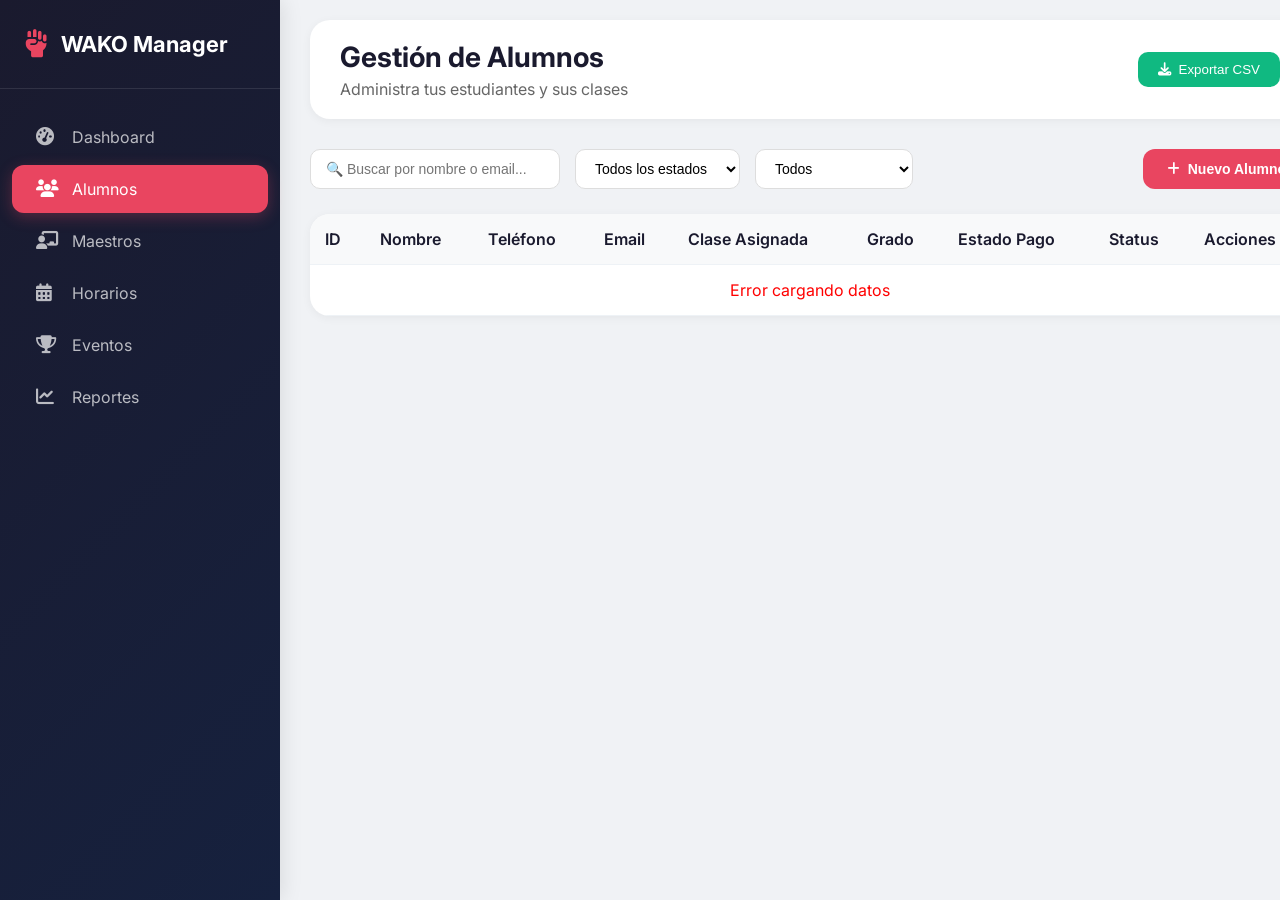
<file: frontend/alumno-detalle.html>
<!DOCTYPE html>
<html lang="es">
<head>
    <meta charset="UTF-8">
    <meta name="viewport" content="width=device-width, initial-scale=1.0">
    <title>Detalle del Alumno - WAKO Manager</title>
    <link rel="stylesheet" href="css/style.css">
    <link href="https://fonts.googleapis.com/css2?family=Inter:wght@300;400;500;600;700;800&display=swap" rel="stylesheet">
    <link rel="stylesheet" href="https://cdnjs.cloudflare.com/ajax/libs/font-awesome/6.4.0/css/all.min.css">
    <style>
        .detalle-container {
            max-width: 1400px;
            margin: 0 auto;
        }
        
        .btn-volver {
            background: #f0f2f5;
            border: none;
            padding: 10px 20px;
            border-radius: 10px;
            cursor: pointer;
            margin-bottom: 20px;
            display: inline-flex;
            align-items: center;
            gap: 8px;
        }
        
        .btn-volver:hover {
            background: #e0e4e8;
        }
        
        .perfil-header {
            background: white;
            border-radius: 20px;
            padding: 30px;
            margin-bottom: 25px;
            display: flex;
            justify-content: space-between;
            align-items: start;
            flex-wrap: wrap;
            gap: 20px;
        }
        
        .perfil-info {
            display: flex;
            gap: 25px;
            align-items: center;
        }
        
        .avatar {
            width: 100px;
            height: 100px;
            background: linear-gradient(135deg, #e94560, #c73e56);
            border-radius: 50%;
            display: flex;
            align-items: center;
            justify-content: center;
            color: white;
            font-size: 40px;
        }
        
        .info-basica h2 {
            font-size: 28px;
            margin-bottom: 5px;
        }
        
        .info-basica p {
            color: #666;
            margin-bottom: 10px;
        }
        
        .badge {
            padding: 4px 12px;
            border-radius: 20px;
            font-size: 12px;
            font-weight: 600;
            display: inline-block;
        }
        
        .badge.activo {
            background: #d1fae5;
            color: #065f46;
        }
        
        .badge.inactivo {
            background: #fee2e2;
            color: #991b1b;
        }
        
        .badge.pagado {
            background: #d1fae5;
            color: #065f46;
        }
        
        .badge.vencido {
            background: #fee2e2;
            color: #991b1b;
        }
        
        .stats-mini {
            display: flex;
            gap: 30px;
        }
        
        .stat-mini {
            text-align: center;
        }
        
        .stat-mini .numero {
            font-size: 28px;
            font-weight: 700;
            color: #e94560;
        }
        
        .stat-mini .label {
            font-size: 12px;
            color: #666;
        }
        
        .acciones-header {
            display: flex;
            gap: 10px;
        }
        
        .btn-primary, .btn-secondary, .btn-danger {
            padding: 10px 20px;
            border: none;
            border-radius: 10px;
            cursor: pointer;
            font-weight: 500;
            display: inline-flex;
            align-items: center;
            gap: 8px;
            transition: all 0.3s;
        }
        
        .btn-primary {
            background: #e94560;
            color: white;
        }
        
        .btn-primary:hover {
            background: #c73e56;
            transform: translateY(-2px);
        }
        
        .btn-secondary {
            background: #f0f2f5;
            color: #1a1a2e;
        }
        
        .btn-secondary:hover {
            background: #e0e4e8;
        }
        
        .btn-danger {
            background: #fee2e2;
            color: #991b1b;
        }
        
        .btn-danger:hover {
            background: #fecaca;
        }
        
        .tabs {
            display: flex;
            gap: 5px;
            background: white;
            border-radius: 12px;
            padding: 5px;
            margin-bottom: 25px;
        }
        
        .tab {
            flex: 1;
            padding: 12px;
            border: none;
            background: none;
            cursor: pointer;
            border-radius: 10px;
            font-weight: 500;
            transition: all 0.3s;
        }
        
        .tab.active {
            background: #e94560;
            color: white;
        }
        
        .tab-content {
            display: none;
        }
        
        .tab-content.active {
            display: block;
        }
        
        .info-grid {
            display: grid;
            grid-template-columns: repeat(auto-fit, minmax(350px, 1fr));
            gap: 25px;
            margin-bottom: 25px;
        }
        
        .card {
            background: white;
            border-radius: 20px;
            overflow: hidden;
        }
        
        .card-header {
            padding: 20px 25px;
            background: white;
            border-bottom: 1px solid #eef2f6;
            display: flex;
            justify-content: space-between;
            align-items: center;
        }
        
        .card-header h3 {
            font-size: 18px;
            font-weight: 600;
            display: flex;
            align-items: center;
            gap: 10px;
        }
        
        .card-header h3 i {
            color: #e94560;
        }
        
        .card-body {
            padding: 20px 25px;
        }
        
        .info-row {
            display: flex;
            justify-content: space-between;
            padding: 12px 0;
            border-bottom: 1px solid #eef2f6;
        }
        
        .info-row:last-child {
            border-bottom: none;
        }
        
        .info-label {
            color: #666;
            font-weight: 500;
        }
        
        .info-value {
            font-weight: 500;
        }
        
        .progreso {
            margin-top: 15px;
        }
        
        .progreso-bar {
            background: #eef2f6;
            border-radius: 10px;
            height: 8px;
            overflow: hidden;
            margin: 10px 0;
        }
        
        .progreso-fill {
            background: #e94560;
            height: 100%;
            border-radius: 10px;
            transition: width 0.3s;
        }
        
        .lista-item {
            display: flex;
            justify-content: space-between;
            align-items: center;
            padding: 12px 0;
            border-bottom: 1px solid #eef2f6;
        }
        
        .lista-item:last-child {
            border-bottom: none;
        }
        
        .medalla-icono {
            font-size: 24px;
        }
        
        .modal {
            display: none;
            position: fixed;
            top: 0;
            left: 0;
            width: 100%;
            height: 100%;
            background: rgba(0,0,0,0.5);
            z-index: 1000;
            justify-content: center;
            align-items: center;
        }
        
        .modal-content {
            background: white;
            border-radius: 20px;
            width: 90%;
            max-width: 500px;
            max-height: 85vh;
            overflow-y: auto;
        }
        
        .modal-header {
            padding: 20px 25px;
            border-bottom: 1px solid #eef2f6;
            display: flex;
            justify-content: space-between;
            align-items: center;
        }
        
        .modal-body {
            padding: 25px;
        }
        
        .form-group {
            margin-bottom: 20px;
        }
        
        .form-group label {
            display: block;
            margin-bottom: 8px;
            font-weight: 500;
        }
        
        .form-group input, .form-group select, .form-group textarea {
            width: 100%;
            padding: 10px 15px;
            border: 1px solid #ddd;
            border-radius: 10px;
        }
        
        .close-modal {
            background: none;
            border: none;
            font-size: 24px;
            cursor: pointer;
        }
        
        @media (max-width: 768px) {
            .perfil-header {
                flex-direction: column;
            }
            
            .stats-mini {
                justify-content: space-around;
                width: 100%;
            }
            
            .info-grid {
                grid-template-columns: 1fr;
            }
        }
    </style>
</head>
<body>
    <div class="app-container">
        <aside class="sidebar">
            <div class="logo">
                <i class="fas fa-fist-raised"></i>
                <span>WAKO Manager</span>
            </div>
            <nav class="nav-menu">
                <a href="index.html" class="nav-item">
                    <i class="fas fa-tachometer-alt"></i>
                    <span>Dashboard</span>
                </a>
                <a href="alumnos.html" class="nav-item active">
                    <i class="fas fa-users"></i>
                    <span>Alumnos</span>
                </a>
                <a href="maestros.html" class="nav-item">
                    <i class="fas fa-chalkboard-user"></i>
                    <span>Maestros</span>
                </a>
                <a href="horarios.html" class="nav-item">
                    <i class="fas fa-calendar-alt"></i>
                    <span>Horarios</span>
                </a>
                <a href="eventos.html" class="nav-item">
                    <i class="fas fa-trophy"></i>
                    <span>Eventos</span>
                </a>
                <a href="reportes.html" class="nav-item">
                    <i class="fas fa-chart-line"></i>
                    <span>Reportes</span>
                </a>
            </nav>
        </aside>

        <main class="main-content">
            <div class="detalle-container">
                <button class="btn-volver" onclick="window.location.href='alumnos.html'">
                    <i class="fas fa-arrow-left"></i> Volver
                </button>

                <div id="loading" style="text-align: center; padding: 60px;">Cargando información del alumno...</div>
                
                <div id="contenido" style="display: none;">
                    <!-- Perfil Header -->
                    <div class="perfil-header">
                        <div class="perfil-info">
                            <div class="avatar">
                                <i class="fas fa-user"></i>
                            </div>
                            <div class="info-basica">
                                <h2 id="alumnoNombre"></h2>
                                <p id="alumnoCategoria"></p>
                                <div>
                                    <span class="badge" id="estatusBadge"></span>
                                    <span class="badge" id="pagoBadge" style="margin-left: 8px;"></span>
                                </div>
                            </div>
                        </div>
                        <div class="stats-mini">
                            <div class="stat-mini">
                                <div class="numero" id="edad">-</div>
                                <div class="label">Edad</div>
                            </div>
                            <div class="stat-mini">
                                <div class="numero" id="imc">-</div>
                                <div class="label">IMC</div>
                            </div>
                            <div class="stat-mini">
                                <div class="numero" id="asistencias">-</div>
                                <div class="label">Asistencias</div>
                            </div>
                            <div class="stat-mini">
                                <div class="numero" id="logros">-</div>
                                <div class="label">Logros</div>
                            </div>
                        </div>
                        <div class="acciones-header">
                            <button class="btn-secondary" onclick="editarAlumno()">
                                <i class="fas fa-edit"></i> Editar
                            </button>
                            <button class="btn-primary" onclick="marcarAsistencia()">
                                <i class="fas fa-check"></i> Asistencia
                            </button>
                            <button class="btn-primary" onclick="registrarPago()">
                                <i class="fas fa-dollar-sign"></i> Pagar
                            </button>
                        </div>
                    </div>

                    <!-- Tabs -->
                    <div class="tabs">
                        <button class="tab active" onclick="showTab('info')">Información Personal</button>
                        <button class="tab" onclick="showTab('expediente')">Expediente</button>
                        <button class="tab" onclick="showTab('deportivo')">Progreso Deportivo</button>
                        <button class="tab" onclick="showTab('logros')">Logros y Medallas</button>
                        <button class="tab" onclick="showTab('pagos')">Historial de Pagos</button>
                    </div>

                    <!-- Tab Información Personal -->
                    <div id="tab-info" class="tab-content active">
                        <div class="info-grid">
                            <div class="card">
                                <div class="card-header">
                                    <h3><i class="fas fa-user"></i> Datos Personales</h3>
                                    <button class="btn-secondary" onclick="editarSeccion('personal')" style="padding: 5px 10px;">
                                        <i class="fas fa-edit"></i> Editar
                                    </button>
                                </div>
                                <div class="card-body" id="datosPersonales"></div>
                            </div>
                            <div class="card">
                                <div class="card-header">
                                    <h3><i class="fas fa-map-marker-alt"></i> Domicilio</h3>
                                    <button class="btn-secondary" onclick="editarSeccion('domicilio')" style="padding: 5px 10px;">
                                        <i class="fas fa-edit"></i> Editar
                                    </button>
                                </div>
                                <div class="card-body" id="domicilio"></div>
                            </div>
                            <div class="card">
                                <div class="card-header">
                                    <h3><i class="fas fa-phone"></i> Contacto</h3>
                                    <button class="btn-secondary" onclick="editarSeccion('contacto')" style="padding: 5px 10px;">
                                        <i class="fas fa-edit"></i> Editar
                                    </button>
                                </div>
                                <div class="card-body" id="contacto"></div>
                            </div>
                            <div class="card">
                                <div class="card-header">
                                    <h3><i class="fas fa-chart-line"></i> Datos Físicos</h3>
                                    <button class="btn-secondary" onclick="registrarPeso()" style="padding: 5px 10px;">
                                        <i class="fas fa-plus"></i> Registrar Peso
                                    </button>
                                </div>
                                <div class="card-body" id="datosFisicos"></div>
                            </div>
                        </div>
                    </div>

                    <!-- Tab Expediente -->
                    <div id="tab-expediente" class="tab-content">
                        <div class="info-grid">
                            <div class="card">
                                <div class="card-header">
                                    <h3><i class="fas fa-heartbeat"></i> Datos Médicos</h3>
                                    <button class="btn-secondary" onclick="editarExpediente()" style="padding: 5px 10px;">
                                        <i class="fas fa-edit"></i> Editar
                                    </button>
                                </div>
                                <div class="card-body" id="datosMedicos"></div>
                            </div>
                            <div class="card">
                                <div class="card-header">
                                    <h3><i class="fas fa-ambulance"></i> Contacto de Emergencia</h3>
                                </div>
                                <div class="card-body" id="contactoEmergencia"></div>
                            </div>
                            <div class="card">
                                <div class="card-header">
                                    <h3><i class="fas fa-file-signature"></i> Documentos Legales</h3>
                                </div>
                                <div class="card-body" id="documentosLegales"></div>
                            </div>
                            <div class="card">
                                <div class="card-header">
                                    <h3><i class="fas fa-stethoscope"></i> Certificado Médico</h3>
                                </div>
                                <div class="card-body" id="certificadoMedico"></div>
                            </div>
                        </div>
                    </div>

                    <!-- Tab Progreso Deportivo -->
                    <div id="tab-deportivo" class="tab-content">
                        <div class="info-grid">
                            <div class="card">
                                <div class="card-header">
                                    <h3><i class="fas fa-chart-line"></i> Historial de Peso</h3>
                                    <button class="btn-secondary" onclick="registrarPeso()" style="padding: 5px 10px;">
                                        <i class="fas fa-plus"></i> Registrar
                                    </button>
                                </div>
                                <div class="card-body" id="historialPeso"></div>
                            </div>
                            <div class="card">
                                <div class="card-header">
                                    <h3><i class="fas fa-graduation-cap"></i> Historial de Grados</h3>
                                    <button class="btn-secondary" onclick="registrarAscenso()" style="padding: 5px 10px;">
                                        <i class="fas fa-plus"></i> Registrar Ascenso
                                    </button>
                                </div>
                                <div class="card-body" id="historialGrados"></div>
                            </div>
                            <div class="card">
                                <div class="card-header">
                                    <h3><i class="fas fa-fist-raised"></i> Técnicas Dominadas</h3>
                                    <button class="btn-secondary" onclick="agregarTecnica()" style="padding: 5px 10px;">
                                        <i class="fas fa-plus"></i> Agregar
                                    </button>
                                </div>
                                <div class="card-body" id="tecnicas"></div>
                            </div>
                        </div>
                    </div>

                    <!-- Tab Logros -->
                    <div id="tab-logros" class="tab-content">
                        <div class="card">
                            <div class="card-header">
                                <h3><i class="fas fa-medal"></i> Medallas y Reconocimientos</h3>
                                <button class="btn-primary" onclick="agregarLogro()">
                                    <i class="fas fa-plus"></i> Agregar Logro
                                </button>
                            </div>
                            <div class="card-body" id="logrosList"></div>
                        </div>
                    </div>

                    <!-- Tab Pagos -->
                    <div id="tab-pagos" class="tab-content">
                        <div class="card">
                            <div class="card-header">
                                <h3><i class="fas fa-history"></i> Historial de Pagos</h3>
                            </div>
                            <div class="card-body" id="historialPagos"></div>
                        </div>
                    </div>
                </div>
            </div>
        </main>
    </div>

    <!-- Modal Editar Alumno -->
    <div id="modalEditarAlumno" class="modal">
        <div class="modal-content">
            <div class="modal-header">
                <h3>Editar Alumno</h3>
                <button class="close-modal" onclick="cerrarModal()">&times;</button>
            </div>
            <div class="modal-body">
                <form id="formEditarAlumno">
                    <div class="form-row">
                        <div class="form-group">
                            <label>Nombre</label>
                            <input type="text" id="edit_nombre">
                        </div>
                        <div class="form-group">
                            <label>Apellidos</label>
                            <input type="text" id="edit_apellidos">
                        </div>
                    </div>
                    <div class="form-group">
                        <label>Teléfono Celular</label>
                        <input type="tel" id="edit_telefono">
                    </div>
                    <div class="form-group">
                        <label>Calle</label>
                        <input type="text" id="edit_calle">
                    </div>
                    <div class="form-group">
                        <label>Ciudad</label>
                        <input type="text" id="edit_ciudad">
                    </div>
                    <div class="form-group">
                        <label>Altura (m)</label>
                        <input type="number" id="edit_altura" step="0.01">
                    </div>
                    <div class="form-group">
                        <label>Peso Actual (kg)</label>
                        <input type="number" id="edit_peso" step="0.1">
                    </div>
                    <div style="display: flex; gap: 10px; justify-content: flex-end; margin-top: 20px;">
                        <button type="button" class="btn-secondary" onclick="cerrarModal()">Cancelar</button>
                        <button type="submit" class="btn-primary">Guardar Cambios</button>
                    </div>
                </form>
            </div>
        </div>
    </div>

    <!-- Modal Registrar Peso -->
    <div id="modalPeso" class="modal">
        <div class="modal-content">
            <div class="modal-header">
                <h3>Registrar Nuevo Peso</h3>
                <button class="close-modal" onclick="cerrarModalPeso()">&times;</button>
            </div>
            <div class="modal-body">
                <div class="form-group">
                    <label>Peso (kg)</label>
                    <input type="number" id="nuevoPeso" step="0.1" required>
                </div>
                <div class="form-group">
                    <label>Fecha</label>
                    <input type="date" id="fechaPeso">
                </div>
                <button class="btn-primary" onclick="guardarNuevoPeso()" style="width: 100%;">Guardar</button>
            </div>
        </div>
    </div>

    <!-- Modal Registro de Grado -->
    <div id="modalGrado" class="modal">
        <div class="modal-content">
            <div class="modal-header">
                <h3>Registrar Ascenso de Grado</h3>
                <button class="close-modal" onclick="cerrarModalGrado()">&times;</button>
            </div>
            <div class="modal-body">
                <div class="form-group">
                    <label>Nuevo Grado</label>
                    <input type="text" id="nuevoGrado" placeholder="Ej: Cinturón Amarillo" required>
                </div>
                <div class="form-group">
                    <label>Evaluador</label>
                    <input type="text" id="evaluador" placeholder="Nombre del instructor">
                </div>
                <button class="btn-primary" onclick="guardarNuevoGrado()" style="width: 100%;">Guardar</button>
            </div>
        </div>
    </div>

    <!-- Modal Agregar Logro -->
    <div id="modalLogro" class="modal">
        <div class="modal-content">
            <div class="modal-header">
                <h3>Agregar Logro / Medalla</h3>
                <button class="close-modal" onclick="cerrarModalLogro()">&times;</button>
            </div>
            <div class="modal-body">
                <div class="form-group">
                    <label>Torneo / Evento</label>
                    <input type="text" id="logroTorneo" required>
                </div>
                <div class="form-group">
                    <label>Medalla</label>
                    <select id="logroMedalla">
                        <option value="Oro">🥇 Oro</option>
                        <option value="Plata">🥈 Plata</option>
                        <option value="Bronce">🥉 Bronce</option>
                        <option value="Participación">🎖️ Participación</option>
                    </select>
                </div>
                <div class="form-group">
                    <label>Modalidad</label>
                    <input type="text" id="logroModalidad" placeholder="Ej: Point Fighting">
                </div>
                <div class="form-group">
                    <label>Categoría de Peso</label>
                    <input type="text" id="logroCategoriaPeso" placeholder="Ej: -75kg">
                </div>
                <div class="form-group">
                    <label>Fecha</label>
                    <input type="date" id="logroFecha">
                </div>
                <button class="btn-primary" onclick="guardarLogro()" style="width: 100%;">Guardar Logro</button>
            </div>
        </div>
    </div>

    <!-- Modal Expediente -->
    <div id="modalExpediente" class="modal">
        <div class="modal-content" style="max-width: 600px;">
            <div class="modal-header">
                <h3>Editar Expediente Médico</h3>
                <button class="close-modal" onclick="cerrarModalExpediente()">&times;</button>
            </div>
            <div class="modal-body">
                <div class="form-group">
                    <label>Tipo de Sangre</label>
                    <select id="exp_tipoSangre">
                        <option value="">Seleccionar</option>
                        <option value="A+">A+</option>
                        <option value="A-">A-</option>
                        <option value="B+">B+</option>
                        <option value="B-">B-</option>
                        <option value="AB+">AB+</option>
                        <option value="AB-">AB-</option>
                        <option value="O+">O+</option>
                        <option value="O-">O-</option>
                    </select>
                </div>
                <div class="form-group">
                    <label>Alergias</label>
                    <textarea id="exp_alergias" rows="2" placeholder="Ej: Penicilina, mariscos..."></textarea>
                </div>
                <div class="form-group">
                    <label>Condiciones Crónicas</label>
                    <textarea id="exp_condiciones" rows="2" placeholder="Ej: Asma, diabetes..."></textarea>
                </div>
                <div class="form-group">
                    <label>Contacto de Emergencia - Nombre</label>
                    <input type="text" id="exp_emergenciaNombre">
                </div>
                <div class="form-group">
                    <label>Contacto de Emergencia - Teléfono</label>
                    <input type="tel" id="exp_emergenciaTelefono">
                </div>
                <div class="form-group">
                    <label>Fecha Certificado Médico</label>
                    <input type="date" id="exp_fechaCertificado">
                </div>
                <div class="checkbox-group" style="margin: 15px 0;">
                    <label style="display: flex; align-items: center; gap: 8px;">
                        <input type="checkbox" id="exp_deslinde"> Deslinde firmado
                    </label>
                    <label style="display: flex; align-items: center; gap: 8px; margin-top: 8px;">
                        <input type="checkbox" id="exp_reglamento"> Reglamento aceptado
                    </label>
                    <label style="display: flex; align-items: center; gap: 8px; margin-top: 8px;">
                        <input type="checkbox" id="exp_imagen"> Uso de imagen autorizado
                    </label>
                </div>
                <button class="btn-primary" onclick="guardarExpediente()" style="width: 100%;">Guardar Expediente</button>
            </div>
        </div>
    </div>

    <script src="js/api.js"></script>
    <script>
        let alumnoId = null;
        let alumnoData = null;
        let expedienteData = null;

        // Obtener ID de la URL
        const urlParams = new URLSearchParams(window.location.search);
        alumnoId = urlParams.get('id');

        // Cargar datos del alumno
        async function cargarAlumno() {
            if (!alumnoId) {
                window.location.href = 'alumnos.html';
                return;
            }

            try {
                const [alumno, expediente] = await Promise.all([
                    getAlumno(alumnoId),
                    apiCall(`/alumnos/${alumnoId}/expediente`).catch(() => null)
                ]);
                
                alumnoData = alumno;
                expedienteData = expediente;
                
                renderPerfil();
                renderDatosPersonales();
                renderDomicilio();
                renderContacto();
                renderDatosFisicos();
                renderExpediente();
                renderHistoriales();
                renderLogros();
                
                document.getElementById('loading').style.display = 'none';
                document.getElementById('contenido').style.display = 'block';
            } catch (error) {
                console.error('Error cargando alumno:', error);
                document.getElementById('loading').innerHTML = '<div style="color: red;">Error cargando datos del alumno</div>';
            }
        }

        function renderPerfil() {
            document.getElementById('alumnoNombre').innerText = `${alumnoData.nombre} ${alumnoData.apellidos}`;
            document.getElementById('alumnoCategoria').innerHTML = `<i class="fas fa-tag"></i> ${alumnoData.categoria_generica || 'Sin categoría'}`;
            
            const estatusBadge = document.getElementById('estatusBadge');
            estatusBadge.innerText = alumnoData.activo ? 'Activo' : 'Inactivo';
            estatusBadge.className = `badge ${alumnoData.activo ? 'activo' : 'inactivo'}`;
            
            const pagoBadge = document.getElementById('pagoBadge');
            pagoBadge.innerText = alumnoData.estado_pago || 'Al corriente';
            pagoBadge.className = `badge ${alumnoData.estado_pago === 'Al corriente' ? 'pagado' : 'vencido'}`;
            
            document.getElementById('edad').innerText = alumnoData.edad || '-';
            document.getElementById('imc').innerText = alumnoData.imc || '-';
            document.getElementById('asistencias').innerText = alumnoData.asistencias_totales || '0';
            document.getElementById('logros').innerText = alumnoData.total_logros || '0';
        }

        function renderDatosPersonales() {
            const html = `
                <div class="info-row"><span class="info-label">Nombre completo:</span><span class="info-value">${alumnoData.nombre} ${alumnoData.apellidos}</span></div>
                <div class="info-row"><span class="info-label">Sexo:</span><span class="info-value">${alumnoData.sexo === 'M' ? 'Masculino' : (alumnoData.sexo === 'F' ? 'Femenino' : 'Otro')}</span></div>
                <div class="info-row"><span class="info-label">Fecha nacimiento:</span><span class="info-value">${alumnoData.fecha_nacimiento}</span></div>
                <div class="info-row"><span class="info-label">Edad:</span><span class="info-value">${alumnoData.edad} años</span></div>
                <div class="info-row"><span class="info-label">Email:</span><span class="info-value">${alumnoData.email || 'No registrado'}</span></div>
                <div class="info-row"><span class="info-label">Escuela:</span><span class="info-value">${alumnoData.escuela || 'No registrada'}</span></div>
                <div class="info-row"><span class="info-label">Grado escolar:</span><span class="info-value">${alumnoData.grado_escolar || 'No registrado'}</span></div>
            `;
            document.getElementById('datosPersonales').innerHTML = html;
        }

        function renderDomicilio() {
            const html = `
                <div class="info-row"><span class="info-label">Calle:</span><span class="info-value">${alumnoData.calle || 'No registrada'}</span></div>
                <div class="info-row"><span class="info-label">Número:</span><span class="info-value">${alumnoData.numero || 'S/N'}</span></div>
                <div class="info-row"><span class="info-label">Colonia:</span><span class="info-value">${alumnoData.colonia || 'No registrada'}</span></div>
                <div class="info-row"><span class="info-label">Ciudad:</span><span class="info-value">${alumnoData.ciudad || 'No registrada'}</span></div>
                <div class="info-row"><span class="info-label">Código Postal:</span><span class="info-value">${alumnoData.codigo_postal || 'No registrado'}</span></div>
            `;
            document.getElementById('domicilio').innerHTML = html;
        }

        function renderContacto() {
            const html = `
                <div class="info-row"><span class="info-label">Teléfono celular:</span><span class="info-value">${alumnoData.telefono_celular || 'No registrado'}</span></div>
                <div class="info-row"><span class="info-label">Teléfono casa:</span><span class="info-value">${alumnoData.telefono_casa || 'No registrado'}</span></div>
            `;
            document.getElementById('contacto').innerHTML = html;
        }

        function renderDatosFisicos() {
            const html = `
                <div class="info-row"><span class="info-label">Altura:</span><span class="info-value">${alumnoData.altura} m</span></div>
                <div class="info-row"><span class="info-label">Peso actual:</span><span class="info-value">${alumnoData.peso_actual} kg</span></div>
                <div class="info-row"><span class="info-label">IMC:</span><span class="info-value">${alumnoData.imc}</span></div>
                <div class="info-row"><span class="info-label">Categoría:</span><span class="info-value">${alumnoData.categoria_generica || 'Sin categoría'}</span></div>
            `;
            document.getElementById('datosFisicos').innerHTML = html;
        }

        function renderExpediente() {
            if (!expedienteData) {
                document.getElementById('datosMedicos').innerHTML = '<div class="info-row">No hay datos médicos registrados</div>';
                document.getElementById('contactoEmergencia').innerHTML = '<div class="info-row">No hay contacto de emergencia</div>';
                document.getElementById('documentosLegales').innerHTML = '<div class="info-row">No hay documentos registrados</div>';
                document.getElementById('certificadoMedico').innerHTML = '<div class="info-row">No hay certificado médico</div>';
                return;
            }

            document.getElementById('datosMedicos').innerHTML = `
                <div class="info-row"><span class="info-label">Tipo de sangre:</span><span class="info-value">${expedienteData.tipo_sangre || 'No registrado'}</span></div>
                <div class="info-row"><span class="info-label">Alergias:</span><span class="info-value">${expedienteData.alergias || 'Ninguna'}</span></div>
                <div class="info-row"><span class="info-label">Condiciones crónicas:</span><span class="info-value">${expedienteData.condiciones_cronicas || 'Ninguna'}</span></div>
                <div class="info-row"><span class="info-label">Medicamentos:</span><span class="info-value">${expedienteData.medicamentos_actuales || 'Ninguno'}</span></div>
            `;

            document.getElementById('contactoEmergencia').innerHTML = `
                <div class="info-row"><span class="info-label">Nombre:</span><span class="info-value">${expedienteData.contacto_emergencia_nombre || 'No registrado'}</span></div>
                <div class="info-row"><span class="info-label">Parentesco:</span><span class="info-value">${expedienteData.contacto_emergencia_parentesco || 'No registrado'}</span></div>
                <div class="info-row"><span class="info-label">Teléfono:</span><span class="info-value">${expedienteData.contacto_emergencia_telefono || 'No registrado'}</span></div>
                <div class="info-row"><span class="info-label">Teléfono alternativo:</span><span class="info-value">${expedienteData.contacto_emergencia_telefono_alt || 'No registrado'}</span></div>
            `;

            const docs = [];
            if (expedienteData.deslinde_firmado) docs.push('✓ Deslinde firmado');
            if (expedienteData.reglamento_aceptado) docs.push('✓ Reglamento aceptado');
            if (expedienteData.uso_imagen_autorizado) docs.push('✓ Uso de imagen autorizado');
            if (expedienteData.autorizacion_paterna_firmada) docs.push('✓ Autorización paterna');
            
            document.getElementById('documentosLegales').innerHTML = docs.length ? 
                docs.map(d => `<div class="info-row"><span class="info-value">${d}</span></div>`).join('') :
                '<div class="info-row">No hay documentos firmados</div>';

            const certificadoVigente = expedienteData.certificado_vigente;
            document.getElementById('certificadoMedico').innerHTML = `
                <div class="info-row"><span class="info-label">Fecha:</span><span class="info-value">${expedienteData.fecha_certificado_medico || 'No registrado'}</span></div>
                <div class="info-row"><span class="info-label">Médico:</span><span class="info-value">${expedienteData.nombre_medico_certifica || 'No registrado'}</span></div>
                <div class="info-row"><span class="info-label">Estado:</span><span class="info-value"><span class="badge ${certificadoVigente ? 'activo' : 'vencido'}">${certificadoVigente ? 'Vigente' : 'Vencido'}</span></span></div>
            `;
        }

        async function renderHistoriales() {
            try {
                const [pesos, grados, tecnicas] = await Promise.all([
                    apiCall(`/alumnos/${alumnoId}/historial-pesos`),
                    apiCall(`/alumnos/${alumnoId}/historial-grados`),
                    apiCall(`/alumnos/${alumnoId}/tecnicas`).catch(() => [])
                ]);
                
                document.getElementById('historialPeso').innerHTML = pesos?.length ? 
                    pesos.slice(0,10).map(p => `<div class="info-row"><span class="info-label">${p.fecha}:</span><span class="info-value">${p.peso} kg</span></div>`).join('') :
                    '<div class="info-row">No hay registros de peso</div>';
                
                document.getElementById('historialGrados').innerHTML = grados?.length ?
                    grados.map(g => `<div class="info-row"><span class="info-label">${g.fecha_ascenso}:</span><span class="info-value">${g.grado} ${g.evaluador ? `(Evaluador: ${g.evaluador})` : ''}</span></div>`).join('') :
                    '<div class="info-row">No hay historial de grados</div>';
                
                document.getElementById('tecnicas').innerHTML = tecnicas?.length ?
                    tecnicas.map(t => `<div class="info-row"><span class="info-label">${t.nombre_tecnica}:</span><span class="info-value">Nivel ${t.nivel_dominio} - ${t.nivel_texto}</span></div>`).join('') :
                    '<div class="info-row">No hay técnicas registradas</div>';
            } catch (error) {
                console.error('Error cargando historiales:', error);
            }
        }

        async function renderLogros() {
            try {
                const logros = await apiCall(`/alumnos/${alumnoId}/logros`);
                const container = document.getElementById('logrosList');
                
                if (!logros?.length) {
                    container.innerHTML = '<div class="info-row">No hay logros registrados</div>';
                    return;
                }
                
                container.innerHTML = logros.map(l => `
                    <div class="lista-item">
                        <div class="medalla-icono">${l.medalla === 'Oro' ? '🥇' : (l.medalla === 'Plata' ? '🥈' : (l.medalla === 'Bronce' ? '🥉' : '🎖️'))}</div>
                        <div style="flex: 1; margin-left: 15px;">
                            <strong>${l.torneo_nombre}</strong><br>
                            <small>${l.modalidad} • ${l.categoria_peso || 'Sin categoría'} • ${l.fecha}</small>
                        </div>
                        <div><strong>${l.medalla}</strong></div>
                    </div>
                `).join('');
            } catch (error) {
                console.error('Error cargando logros:', error);
                document.getElementById('logrosList').innerHTML = '<div class="info-row">Error cargando logros</div>';
            }
        }

        // Funciones de acción
        function showTab(tabName) {
            document.querySelectorAll('.tab').forEach(tab => tab.classList.remove('active'));
            document.querySelectorAll('.tab-content').forEach(content => content.classList.remove('active'));
            
            event.target.classList.add('active');
            document.getElementById(`tab-${tabName}`).classList.add('active');
        }

        function editarAlumno() {
            document.getElementById('edit_nombre').value = alumnoData.nombre;
            document.getElementById('edit_apellidos').value = alumnoData.apellidos;
            document.getElementById('edit_telefono').value = alumnoData.telefono_celular || '';
            document.getElementById('edit_calle').value = alumnoData.calle || '';
            document.getElementById('edit_ciudad').value = alumnoData.ciudad || '';
            document.getElementById('edit_altura').value = alumnoData.altura;
            document.getElementById('edit_peso').value = alumnoData.peso_actual;
            document.getElementById('modalEditarAlumno').style.display = 'flex';
        }

        async function marcarAsistencia() {
            try {
                await apiCall(`/alumnos/${alumnoId}/asistencia`, 'PUT');
                alert('Asistencia registrada correctamente');
                cargarAlumno();
            } catch (error) {
                alert('Error al registrar asistencia');
            }
        }

        async function registrarPago() {
            try {
                await apiCall(`/alumnos/${alumnoId}/pagar-mensualidad`, 'PUT');
                alert('Pago registrado correctamente');
                cargarAlumno();
            } catch (error) {
                alert('Error al registrar pago');
            }
        }

        function registrarPeso() {
            document.getElementById('modalPeso').style.display = 'flex';
            document.getElementById('fechaPeso').value = new Date().toISOString().split('T')[0];
        }

        async function guardarNuevoPeso() {
            const peso = document.getElementById('nuevoPeso').value;
            if (!peso) {
                alert('Ingrese el peso');
                return;
            }
            
            try {
                await apiCall(`/alumnos/${alumnoId}/peso`, 'POST', {
                    peso: parseFloat(peso),
                    fecha: document.getElementById('fechaPeso').value
                });
                alert('Peso registrado correctamente');
                cerrarModalPeso();
                cargarAlumno();
            } catch (error) {
                alert('Error al registrar peso');
            }
        }

        function registrarAscenso() {
            document.getElementById('modalGrado').style.display = 'flex';
        }

        async function guardarNuevoGrado() {
            const grado = document.getElementById('nuevoGrado').value;
            if (!grado) {
                alert('Ingrese el nuevo grado');
                return;
            }
            
            try {
                await apiCall(`/alumnos/${alumnoId}/ascender`, 'POST', {
                    grado: grado,
                    evaluador: document.getElementById('evaluador').value
                });
                alert('Ascenso registrado correctamente');
                cerrarModalGrado();
                cargarAlumno();
            } catch (error) {
                alert('Error al registrar ascenso');
            }
        }

        function agregarTecnica() {
            const tecnica = prompt('Ingrese el nombre de la técnica:');
            if (tecnica) {
                const nivel = prompt('Nivel de dominio (1-5):', '1');
                apiCall(`/alumnos/${alumnoId}/tecnicas`, 'POST', {
                    nombre_tecnica: tecnica,
                    nivel_dominio: parseInt(nivel)
                }).then(() => {
                    alert('Técnica agregada');
                    cargarAlumno();
                }).catch(() => alert('Error al agregar técnica'));
            }
        }

        function agregarLogro() {
            document.getElementById('modalLogro').style.display = 'flex';
            document.getElementById('logroFecha').value = new Date().toISOString().split('T')[0];
        }

        async function guardarLogro() {
            const data = {
                torneo_nombre: document.getElementById('logroTorneo').value,
                medalla: document.getElementById('logroMedalla').value,
                modalidad: document.getElementById('logroModalidad').value,
                categoria_peso: document.getElementById('logroCategoriaPeso').value,
                fecha: document.getElementById('logroFecha').value
            };
            
            if (!data.torneo_nombre || !data.modalidad) {
                alert('Complete los campos requeridos');
                return;
            }
            
            try {
                await apiCall(`/alumnos/${alumnoId}/logros`, 'POST', data);
                alert('Logro registrado correctamente');
                cerrarModalLogro();
                cargarAlumno();
            } catch (error) {
                alert('Error al registrar logro');
            }
        }

        function editarExpediente() {
            if (expedienteData) {
                document.getElementById('exp_tipoSangre').value = expedienteData.tipo_sangre || '';
                document.getElementById('exp_alergias').value = expedienteData.alergias || '';
                document.getElementById('exp_condiciones').value = expedienteData.condiciones_cronicas || '';
                document.getElementById('exp_emergenciaNombre').value = expedienteData.contacto_emergencia_nombre || '';
                document.getElementById('exp_emergenciaTelefono').value = expedienteData.contacto_emergencia_telefono || '';
                document.getElementById('exp_fechaCertificado').value = expedienteData.fecha_certificado_medico || '';
                document.getElementById('exp_deslinde').checked = expedienteData.deslinde_firmado || false;
                document.getElementById('exp_reglamento').checked = expedienteData.reglamento_aceptado || false;
                document.getElementById('exp_imagen').checked = expedienteData.uso_imagen_autorizado || false;
            }
            document.getElementById('modalExpediente').style.display = 'flex';
        }

        async function guardarExpediente() {
            const data = {
                tipo_sangre: document.getElementById('exp_tipoSangre').value || null,
                alergias: document.getElementById('exp_alergias').value || null,
                condiciones_cronicas: document.getElementById('exp_condiciones').value || null,
                contacto_emergencia_nombre: document.getElementById('exp_emergenciaNombre').value,
                contacto_emergencia_telefono: document.getElementById('exp_emergenciaTelefono').value,
                fecha_certificado_medico: document.getElementById('exp_fechaCertificado').value || null,
                deslinde_firmado: document.getElementById('exp_deslinde').checked,
                reglamento_aceptado: document.getElementById('exp_reglamento').checked,
                uso_imagen_autorizado: document.getElementById('exp_imagen').checked
            };
            
            try {
                await apiCall(`/alumnos/${alumnoId}/expediente`, 'PUT', data);
                alert('Expediente actualizado correctamente');
                cerrarModalExpediente();
                cargarAlumno();
            } catch (error) {
                alert('Error al actualizar expediente');
            }
        }

        // Modal handlers
        function cerrarModal() { document.getElementById('modalEditarAlumno').style.display = 'none'; }
        function cerrarModalPeso() { document.getElementById('modalPeso').style.display = 'none'; }
        function cerrarModalGrado() { document.getElementById('modalGrado').style.display = 'none'; }
        function cerrarModalLogro() { document.getElementById('modalLogro').style.display = 'none'; }
        function cerrarModalExpediente() { document.getElementById('modalExpediente').style.display = 'none'; }

        document.getElementById('formEditarAlumno').addEventListener('submit', async (e) => {
            e.preventDefault();
            const data = {
                nombre: document.getElementById('edit_nombre').value,
                apellidos: document.getElementById('edit_apellidos').value,
                telefono_celular: document.getElementById('edit_telefono').value,
                calle: document.getElementById('edit_calle').value,
                ciudad: document.getElementById('edit_ciudad').value,
                altura: parseFloat(document.getElementById('edit_altura').value),
                peso_actual: parseFloat(document.getElementById('edit_peso').value)
            };
            
            try {
                await apiCall(`/alumnos/${alumnoId}`, 'PUT', data);
                alert('Datos actualizados correctamente');
                cerrarModal();
                cargarAlumno();
            } catch (error) {
                alert('Error al actualizar datos');
            }
        });

        document.addEventListener('DOMContentLoaded', cargarAlumno);
        
        function editarSeccion(seccion) {
            if (seccion === 'personal') editarAlumno();
            else if (seccion === 'domicilio') editarAlumno();
            else if (seccion === 'contacto') editarAlumno();
        }
    </script>
</body>
</html>
</file>
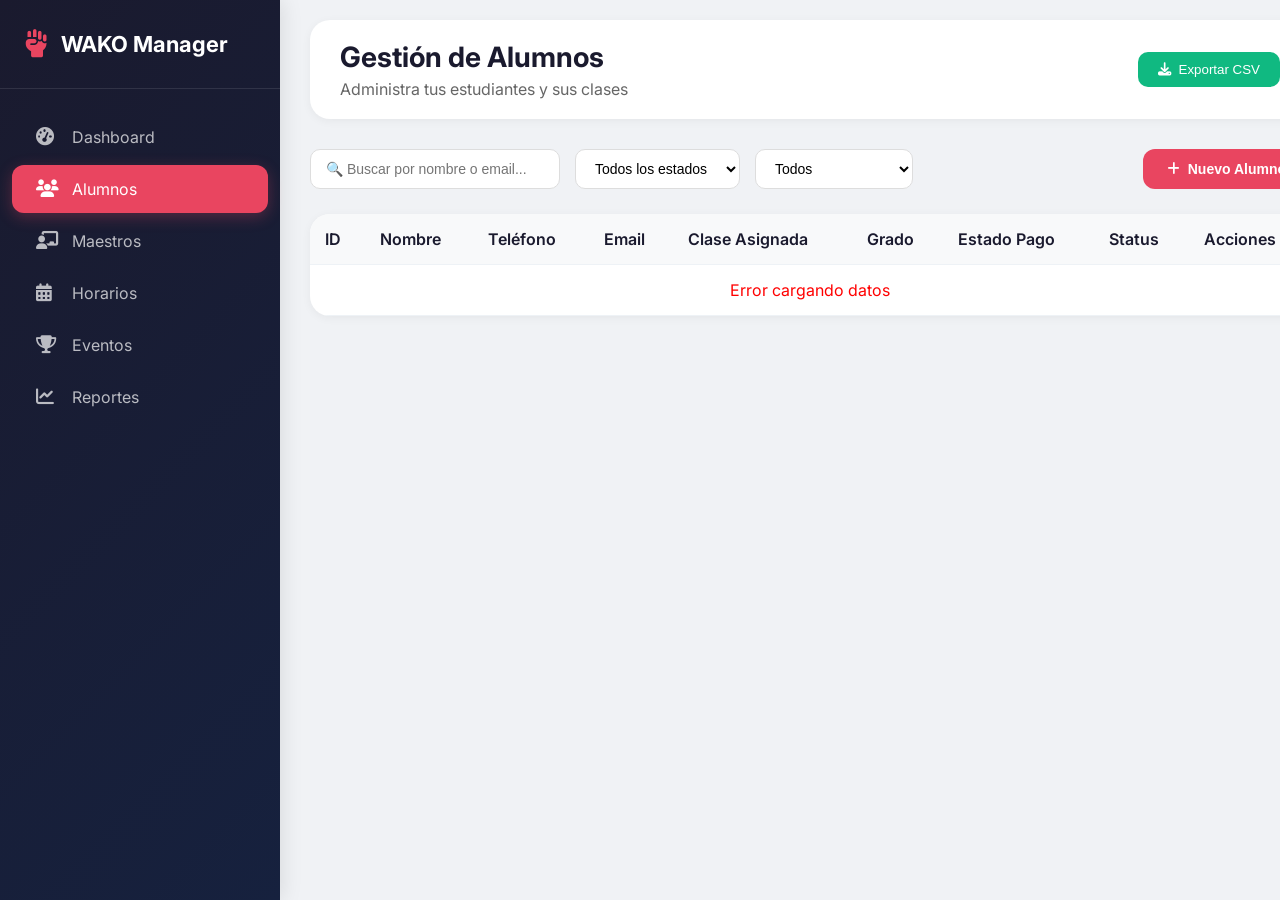
<file: frontend/alumnos.html>
<!DOCTYPE html>
<html lang="es">
<head>
    <meta charset="UTF-8">
    <meta name="viewport" content="width=device-width, initial-scale=1.0">
    <title>Gestión de Alumnos - WAKO Manager</title>
    <link rel="stylesheet" href="css/style.css">
    <link href="https://fonts.googleapis.com/css2?family=Inter:wght@300;400;500;600;700;800&display=swap" rel="stylesheet">
    <link rel="stylesheet" href="https://cdnjs.cloudflare.com/ajax/libs/font-awesome/6.4.0/css/all.min.css">
    <style>
        * {
            margin: 0;
            padding: 0;
            box-sizing: border-box;
        }

        body {
            font-family: 'Inter', sans-serif;
            background: #f0f2f5;
            color: #1a1a2e;
        }

        .app-container {
            display: flex;
            min-height: 100vh;
        }

        /* Sidebar */
        .sidebar {
            width: 280px;
            background: linear-gradient(135deg, #1a1a2e 0%, #16213e 100%);
            color: white;
            display: flex;
            flex-direction: column;
            position: fixed;
            height: 100vh;
            left: 0;
            top: 0;
            box-shadow: 2px 0 20px rgba(0,0,0,0.1);
        }

        .logo {
            padding: 30px 24px;
            display: flex;
            align-items: center;
            gap: 12px;
            font-size: 22px;
            font-weight: 700;
            border-bottom: 1px solid rgba(255,255,255,0.1);
        }

        .logo i {
            font-size: 28px;
            color: #e94560;
        }

        .nav-menu {
            flex: 1;
            padding: 20px 0;
        }

        .nav-item {
            display: flex;
            align-items: center;
            gap: 12px;
            padding: 14px 24px;
            color: rgba(255,255,255,0.7);
            text-decoration: none;
            transition: all 0.3s;
            margin: 4px 12px;
            border-radius: 12px;
        }

        .nav-item i {
            width: 24px;
            font-size: 18px;
        }

        .nav-item:hover {
            background: rgba(255,255,255,0.1);
            color: white;
        }

        .nav-item.active {
            background: #e94560;
            color: white;
            box-shadow: 0 4px 15px rgba(233,69,96,0.3);
        }

        /* Main Content */
        .main-content {
            flex: 1;
            margin-left: 280px;
            padding: 20px 30px;
        }

        /* Top Bar */
        .top-bar {
            display: flex;
            justify-content: space-between;
            align-items: center;
            margin-bottom: 30px;
            background: white;
            padding: 20px 30px;
            border-radius: 20px;
            box-shadow: 0 2px 10px rgba(0,0,0,0.05);
        }

        .page-title h1 {
            font-size: 28px;
            font-weight: 700;
            color: #1a1a2e;
        }

        .page-title p {
            color: #666;
            margin-top: 5px;
        }

        /* Alumnos Header */
        .alumnos-header {
            display: flex;
            justify-content: space-between;
            align-items: center;
            margin-bottom: 25px;
            flex-wrap: wrap;
            gap: 15px;
        }

        .filtros {
            display: flex;
            gap: 15px;
            flex-wrap: wrap;
        }

        .filtros input, .filtros select {
            padding: 10px 15px;
            border: 1px solid #ddd;
            border-radius: 10px;
            font-size: 14px;
            background: white;
        }

        .filtros input {
            width: 250px;
        }

        .btn-primary {
            background: #e94560;
            color: white;
            border: none;
            padding: 12px 24px;
            border-radius: 12px;
            font-size: 14px;
            font-weight: 600;
            cursor: pointer;
            display: inline-flex;
            align-items: center;
            gap: 8px;
            transition: all 0.3s;
        }

        .btn-primary:hover {
            background: #c73e56;
            transform: translateY(-2px);
        }

        .btn-secondary {
            background: #f0f2f5;
            border: none;
            padding: 8px 16px;
            border-radius: 8px;
            cursor: pointer;
            transition: all 0.3s;
            color: #1a1a2e;
        }

        .btn-secondary:hover {
            background: #e0e4e8;
        }

        .btn-export {
            background: #10b981;
            color: white;
            border: none;
            padding: 10px 20px;
            border-radius: 10px;
            cursor: pointer;
            display: inline-flex;
            align-items: center;
            gap: 8px;
        }

        .btn-export:hover {
            background: #059669;
        }

        .btn-icon {
            background: none;
            border: none;
            cursor: pointer;
            font-size: 16px;
            padding: 6px;
            border-radius: 6px;
            transition: all 0.3s;
            color: #666;
        }

        .btn-icon:hover {
            background: #f0f2f5;
            color: #e94560;
        }

        .btn-icon.btn-danger:hover {
            color: #dc2626;
        }

        .btn-success {
            background: #10b981;
            color: white;
            border: none;
            padding: 6px 12px;
            border-radius: 8px;
            cursor: pointer;
            font-size: 12px;
            display: inline-flex;
            align-items: center;
            gap: 5px;
        }

        .btn-success:hover {
            background: #059669;
        }

        /* Tabla */
        .tabla-alumnos {
            width: 100%;
            background: white;
            border-radius: 20px;
            overflow-x: auto;
            box-shadow: 0 2px 10px rgba(0,0,0,0.05);
        }

        .tabla-alumnos table {
            width: 100%;
            border-collapse: collapse;
            min-width: 1000px;
        }

        .tabla-alumnos th {
            background: #f8f9fa;
            padding: 15px;
            text-align: left;
            font-weight: 600;
            color: #1a1a2e;
            border-bottom: 1px solid #eef2f6;
        }

        .tabla-alumnos td {
            padding: 15px;
            border-bottom: 1px solid #eef2f6;
        }

        .tabla-alumnos tr:hover {
            background: #f8f9fa;
        }

        .badge {
            padding: 4px 10px;
            border-radius: 20px;
            font-size: 12px;
            font-weight: 600;
            display: inline-block;
        }

        .badge.activo {
            background: #d1fae5;
            color: #065f46;
        }

        .badge.inactivo {
            background: #fee2e2;
            color: #991b1b;
        }

        .badge.pagado {
            background: #d1fae5;
            color: #065f46;
        }

        .badge.vencido {
            background: #fee2e2;
            color: #991b1b;
        }

        .badge.clase {
            background: #e0e7ff;
            color: #3730a3;
        }

        .acciones {
            display: flex;
            gap: 5px;
            flex-wrap: wrap;
        }

        .text-muted {
            color: #999;
            font-size: 12px;
        }

        /* Modal */
        .modal {
            display: none;
            position: fixed;
            top: 0;
            left: 0;
            width: 100%;
            height: 100%;
            background: rgba(0,0,0,0.5);
            z-index: 1000;
            justify-content: center;
            align-items: center;
        }

        .modal-content {
            background: white;
            border-radius: 20px;
            width: 90%;
            max-width: 650px;
            max-height: 85vh;
            overflow-y: auto;
        }

        .modal-header {
            padding: 20px 25px;
            border-bottom: 1px solid #eef2f6;
            display: flex;
            justify-content: space-between;
            align-items: center;
            position: sticky;
            top: 0;
            background: white;
        }

        .modal-header h3 {
            font-size: 20px;
            display: flex;
            align-items: center;
            gap: 10px;
        }

        .modal-header h3 i {
            color: #e94560;
        }

        .modal-body {
            padding: 25px;
        }

        .form-row {
            display: grid;
            grid-template-columns: 1fr 1fr;
            gap: 15px;
            margin-bottom: 15px;
        }

        .form-group {
            margin-bottom: 15px;
        }

        .form-group label {
            display: block;
            margin-bottom: 8px;
            font-weight: 500;
            color: #1a1a2e;
            font-size: 14px;
        }

        .form-group input, 
        .form-group select {
            width: 100%;
            padding: 10px 15px;
            border: 1px solid #ddd;
            border-radius: 10px;
            font-size: 14px;
            font-family: inherit;
        }

        .form-group input:focus,
        .form-group select:focus {
            outline: none;
            border-color: #e94560;
        }

        .checkbox-group {
            display: flex;
            align-items: center;
            gap: 15px;
            margin: 15px 0;
            flex-wrap: wrap;
        }

        .checkbox-group label {
            display: flex;
            align-items: center;
            gap: 8px;
            font-weight: normal;
            cursor: pointer;
        }

        .checkbox-group input {
            width: auto;
            margin: 0;
        }

        .close-modal {
            background: none;
            border: none;
            font-size: 24px;
            cursor: pointer;
            color: #999;
            transition: all 0.3s;
        }

        .close-modal:hover {
            color: #e94560;
        }

        .form-actions {
            display: flex;
            gap: 10px;
            justify-content: flex-end;
            margin-top: 20px;
            padding-top: 20px;
            border-top: 1px solid #eef2f6;
        }

        .loading {
            text-align: center;
            padding: 40px;
            color: #999;
        }

        .clase-asignada {
            font-size: 13px;
        }

        .clase-asignada .clase-nombre {
            font-weight: 600;
            display: block;
        }

        .clase-asignada .clase-horario {
            font-size: 11px;
            color: #666;
        }

        /* Responsive */
        @media (max-width: 768px) {
            .sidebar {
                width: 80px;
            }
            
            .sidebar .logo span,
            .sidebar .nav-item span {
                display: none;
            }
            
            .nav-item {
                justify-content: center;
            }
            
            .main-content {
                margin-left: 80px;
            }
            
            .alumnos-header {
                flex-direction: column;
                align-items: stretch;
            }
            
            .filtros {
                flex-direction: column;
            }
            
            .filtros input {
                width: 100%;
            }
            
            .form-row {
                grid-template-columns: 1fr;
            }
        }
    </style>
</head>
<body>
    <div class="app-container">
        <aside class="sidebar">
            <div class="logo">
                <i class="fas fa-fist-raised"></i>
                <span>WAKO Manager</span>
            </div>
            <nav class="nav-menu">
                <a href="index.html" class="nav-item">
                    <i class="fas fa-tachometer-alt"></i>
                    <span>Dashboard</span>
                </a>
                <a href="alumnos.html" class="nav-item active">
                    <i class="fas fa-users"></i>
                    <span>Alumnos</span>
                </a>
                <a href="maestros.html" class="nav-item">
                    <i class="fas fa-chalkboard-user"></i>
                    <span>Maestros</span>
                </a>
                <a href="horarios.html" class="nav-item">
                    <i class="fas fa-calendar-alt"></i>
                    <span>Horarios</span>
                </a>
                <a href="eventos.html" class="nav-item">
                    <i class="fas fa-trophy"></i>
                    <span>Eventos</span>
                </a>
                <a href="reportes.html" class="nav-item">
                    <i class="fas fa-chart-line"></i>
                    <span>Reportes</span>
                </a>
            </nav>
        </aside>

        <main class="main-content">
            <header class="top-bar">
                <div class="page-title">
                    <h1>Gestión de Alumnos</h1>
                    <p>Administra tus estudiantes y sus clases</p>
                </div>
                <button class="btn-export" onclick="exportarAlumnos()">
                    <i class="fas fa-download"></i> Exportar CSV
                </button>
            </header>

            <div class="alumnos-header">
                <div class="filtros">
                    <input type="text" id="searchInput" placeholder="🔍 Buscar por nombre o email..." onkeyup="cargarAlumnos()">
                    <select id="filtroActivo" onchange="cargarAlumnos()">
                        <option value="">Todos los estados</option>
                        <option value="true">Activos</option>
                        <option value="false">Inactivos</option>
                    </select>
                    <select id="filtroCompetidor" onchange="cargarAlumnos()">
                        <option value="">Todos</option>
                        <option value="true">Competidores</option>
                        <option value="false">No competidores</option>
                    </select>
                </div>
                <button class="btn-primary" onclick="abrirModalNuevoAlumno()">
                    <i class="fas fa-plus"></i> Nuevo Alumno
                </button>
            </div>

            <div class="tabla-alumnos">
                <table>
                    <thead>
                        <tr>
                            <th>ID</th>
                            <th>Nombre</th>
                            <th>Teléfono</th>
                            <th>Email</th>
                            <th>Clase Asignada</th>
                            <th>Grado</th>
                            <th>Estado Pago</th>
                            <th>Status</th>
                            <th>Acciones</th>
                        </tr>
                    </thead>
                    <tbody id="alumnosTableBody">
                        <tr><td colspan="9" style="text-align: center; padding: 40px;">
                            <div class="loading">Cargando alumnos...</div>
                        </td></tr>
                    </tbody>
                </table>
            </div>
        </main>
    </div>

    <!-- Modal Nuevo Alumno -->
    <div id="modalNuevoAlumno" class="modal">
        <div class="modal-content">
            <div class="modal-header">
                <h3><i class="fas fa-user-plus"></i> Nuevo Alumno</h3>
                <button class="close-modal" onclick="cerrarModalNuevo()">&times;</button>
            </div>
            <div class="modal-body">
                <form id="formNuevoAlumno">
                    <div class="form-row">
                        <div class="form-group">
                            <label>Nombre *</label>
                            <input type="text" id="new_nombre" required placeholder="Ej: Juan">
                        </div>
                        <div class="form-group">
                            <label>Apellidos *</label>
                            <input type="text" id="new_apellidos" required placeholder="Ej: Pérez García">
                        </div>
                    </div>
                    <div class="form-row">
                        <div class="form-group">
                            <label>Sexo *</label>
                            <select id="new_sexo" required>
                                <option value="M">Masculino</option>
                                <option value="F">Femenino</option>
                                <option value="Otro">Otro</option>
                            </select>
                        </div>
                        <div class="form-group">
                            <label>Fecha Nacimiento *</label>
                            <input type="date" id="new_fecha_nacimiento" required>
                        </div>
                    </div>
                    <div class="form-row">
                        <div class="form-group">
                            <label>Teléfono Celular *</label>
                            <input type="tel" id="new_telefono" required placeholder="5512345678">
                        </div>
                        <div class="form-group">
                            <label>Email</label>
                            <input type="email" id="new_email" placeholder="correo@ejemplo.com">
                        </div>
                    </div>
                    <div class="form-row">
                        <div class="form-group">
                            <label>Calle *</label>
                            <input type="text" id="new_calle" required placeholder="Calle principal">
                        </div>
                        <div class="form-group">
                            <label>Número</label>
                            <input type="text" id="new_numero" placeholder="123">
                        </div>
                    </div>
                    <div class="form-row">
                        <div class="form-group">
                            <label>Colonia</label>
                            <input type="text" id="new_colonia" placeholder="Centro">
                        </div>
                        <div class="form-group">
                            <label>Ciudad</label>
                            <input type="text" id="new_ciudad" value="Ciudad de México">
                        </div>
                    </div>
                    <div class="form-row">
                        <div class="form-group">
                            <label>Código Postal</label>
                            <input type="text" id="new_codigo_postal" placeholder="12345">
                        </div>
                        <div class="form-group">
                            <label>Altura (m) *</label>
                            <input type="number" id="new_altura" step="0.01" required placeholder="1.75">
                        </div>
                    </div>
                    <div class="form-row">
                        <div class="form-group">
                            <label>Peso (kg) *</label>
                            <input type="number" id="new_peso" step="0.1" required placeholder="70.5">
                        </div>
                        <div class="form-group">
                            <label>Grado</label>
                            <input type="text" id="new_grado" value="Principiante">
                        </div>
                    </div>
                    <div class="form-row">
                        <div class="form-group">
                            <label>Clase</label>
                            <select id="new_clase">
                                <option value="">Seleccionar clase (opcional)</option>
                            </select>
                        </div>
                        <div class="form-group">
                            <label>Monto Mensualidad</label>
                            <input type="number" id="new_monto" value="500" step="50">
                        </div>
                    </div>
                    <div class="checkbox-group">
                        <label>
                            <input type="checkbox" id="new_competidor"> Es competidor
                        </label>
                    </div>
                    <div class="form-actions">
                        <button type="button" class="btn-secondary" onclick="cerrarModalNuevo()">Cancelar</button>
                        <button type="submit" class="btn-primary">Registrar Alumno</button>
                    </div>
                </form>
            </div>
        </div>
    </div>

    <!-- Modal Editar Alumno -->
    <div id="modalEditarAlumno" class="modal">
        <div class="modal-content">
            <div class="modal-header">
                <h3><i class="fas fa-edit"></i> Editar Alumno</h3>
                <button class="close-modal" onclick="cerrarModalEditar()">&times;</button>
            </div>
            <div class="modal-body">
                <form id="formEditarAlumno">
                    <input type="hidden" id="edit_id">
                    <div class="form-row">
                        <div class="form-group">
                            <label>Nombre *</label>
                            <input type="text" id="edit_nombre" required>
                        </div>
                        <div class="form-group">
                            <label>Apellidos *</label>
                            <input type="text" id="edit_apellidos" required>
                        </div>
                    </div>
                    <div class="form-row">
                        <div class="form-group">
                            <label>Sexo</label>
                            <select id="edit_sexo">
                                <option value="M">Masculino</option>
                                <option value="F">Femenino</option>
                                <option value="Otro">Otro</option>
                            </select>
                        </div>
                        <div class="form-group">
                            <label>Fecha Nacimiento</label>
                            <input type="date" id="edit_fecha_nacimiento">
                        </div>
                    </div>
                    <div class="form-row">
                        <div class="form-group">
                            <label>Teléfono Celular</label>
                            <input type="tel" id="edit_telefono">
                        </div>
                        <div class="form-group">
                            <label>Email</label>
                            <input type="email" id="edit_email">
                        </div>
                    </div>
                    <div class="form-row">
                        <div class="form-group">
                            <label>Calle</label>
                            <input type="text" id="edit_calle">
                        </div>
                        <div class="form-group">
                            <label>Número</label>
                            <input type="text" id="edit_numero">
                        </div>
                    </div>
                    <div class="form-row">
                        <div class="form-group">
                            <label>Colonia</label>
                            <input type="text" id="edit_colonia">
                        </div>
                        <div class="form-group">
                            <label>Ciudad</label>
                            <input type="text" id="edit_ciudad">
                        </div>
                    </div>
                    <div class="form-row">
                        <div class="form-group">
                            <label>Código Postal</label>
                            <input type="text" id="edit_codigo_postal">
                        </div>
                        <div class="form-group">
                            <label>Altura (m)</label>
                            <input type="number" id="edit_altura" step="0.01">
                        </div>
                    </div>
                    <div class="form-row">
                        <div class="form-group">
                            <label>Peso (kg)</label>
                            <input type="number" id="edit_peso" step="0.1">
                        </div>
                        <div class="form-group">
                            <label>Grado</label>
                            <input type="text" id="edit_grado">
                        </div>
                    </div>
                    <div class="form-row">
                        <div class="form-group">
                            <label>Clase</label>
                            <select id="edit_clase">
                                <option value="">Seleccionar clase</option>
                            </select>
                        </div>
                        <div class="checkbox-group" style="margin-top: 28px;">
                            <label>
                                <input type="checkbox" id="edit_competidor"> Es competidor
                            </label>
                            <label>
                                <input type="checkbox" id="edit_activo"> Activo
                            </label>
                        </div>
                    </div>
                    <div class="form-actions">
                        <button type="button" class="btn-secondary" onclick="cerrarModalEditar()">Cancelar</button>
                        <button type="submit" class="btn-primary">Guardar Cambios</button>
                    </div>
                </form>
            </div>
        </div>
    </div>

    <!-- Modal Asignar Clase -->
    <div id="modalAsignarClase" class="modal">
        <div class="modal-content">
            <div class="modal-header">
                <h3><i class="fas fa-calendar-plus"></i> Asignar Clase</h3>
                <button class="close-modal" onclick="cerrarModalAsignarClase()">&times;</button>
            </div>
            <div class="modal-body">
                <div class="form-group">
                    <label>Alumno</label>
                    <input type="text" id="asignarAlumnoNombre" readonly style="background: #f5f5f5;">
                </div>
                <div class="form-group">
                    <label>Seleccionar Clase</label>
                    <select id="asignarClaseId" required>
                        <option value="">-- Seleccione una clase --</option>
                    </select>
                </div>
                <div class="form-group">
                    <label>Notas (opcional)</label>
                    <textarea id="asignarNotas" rows="3" placeholder="Observaciones sobre esta asignación..."></textarea>
                </div>
                <div class="form-actions">
                    <button type="button" class="btn-secondary" onclick="cerrarModalAsignarClase()">Cancelar</button>
                    <button type="button" class="btn-primary" onclick="confirmarAsignarClase()">Asignar Clase</button>
                </div>
            </div>
        </div>
    </div>

    <script src="js/api.js"></script>
    <script src="js/alumnos.js"></script>
</body>
</html>
</file>
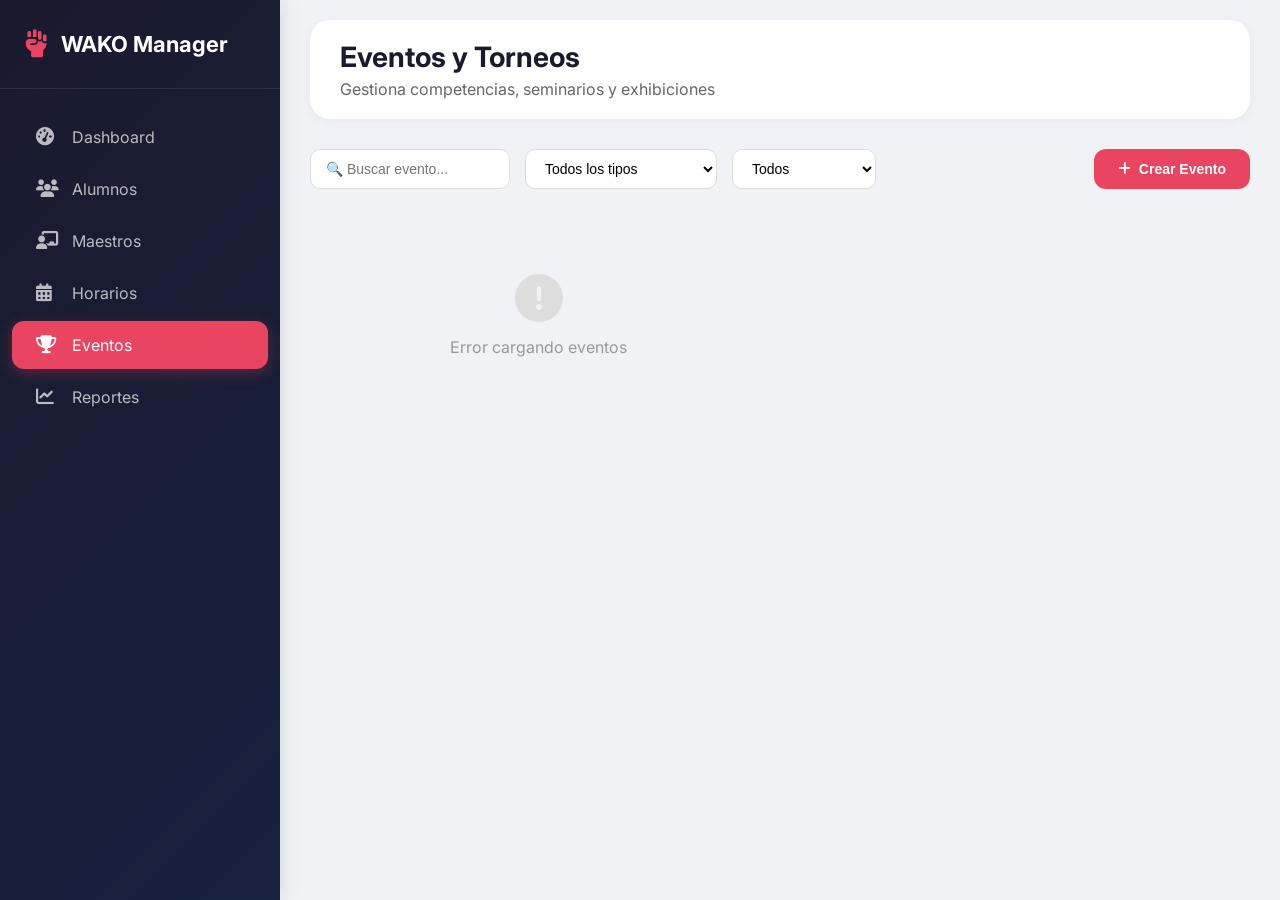
<file: frontend/eventos.html>
<!DOCTYPE html>
<html lang="es">
<head>
    <meta charset="UTF-8">
    <meta name="viewport" content="width=device-width, initial-scale=1.0">
    <title>Eventos y Torneos - WAKO Manager</title>
    <link rel="stylesheet" href="css/style.css">
    <link href="https://fonts.googleapis.com/css2?family=Inter:wght@300;400;500;600;700;800&display=swap" rel="stylesheet">
    <link rel="stylesheet" href="https://cdnjs.cloudflare.com/ajax/libs/font-awesome/6.4.0/css/all.min.css">
    <style>
        /* Estilos específicos para eventos */
        .eventos-header {
            display: flex;
            justify-content: space-between;
            align-items: center;
            margin-bottom: 25px;
            flex-wrap: wrap;
            gap: 15px;
        }

        .filtros {
            display: flex;
            gap: 15px;
            flex-wrap: wrap;
        }

        .filtros select, .filtros input {
            padding: 10px 15px;
            border: 1px solid #ddd;
            border-radius: 10px;
            font-size: 14px;
            background: white;
        }

        .filtros input {
            width: 200px;
        }

        .btn-primary {
            background: #e94560;
            color: white;
            border: none;
            padding: 12px 24px;
            border-radius: 12px;
            font-size: 14px;
            font-weight: 600;
            cursor: pointer;
            display: inline-flex;
            align-items: center;
            gap: 8px;
            transition: all 0.3s;
        }

        .btn-primary:hover {
            background: #c73e56;
            transform: translateY(-2px);
        }

        .btn-secondary {
            background: #f0f2f5;
            border: none;
            padding: 8px 16px;
            border-radius: 8px;
            cursor: pointer;
            transition: all 0.3s;
        }

        .btn-secondary:hover {
            background: #e0e4e8;
        }

        .grid-eventos {
            display: grid;
            grid-template-columns: repeat(auto-fill, minmax(400px, 1fr));
            gap: 25px;
        }

        .evento-card {
            background: white;
            border-radius: 20px;
            overflow: hidden;
            box-shadow: 0 2px 10px rgba(0,0,0,0.05);
            transition: all 0.3s;
        }

        .evento-card:hover {
            transform: translateY(-5px);
            box-shadow: 0 8px 25px rgba(0,0,0,0.1);
        }

        .evento-card.inactivo {
            opacity: 0.7;
        }

        .evento-header {
            background: linear-gradient(135deg, #e94560, #c73e56);
            color: white;
            padding: 20px;
            position: relative;
        }

        .evento-fecha {
            display: inline-block;
            background: rgba(255,255,255,0.2);
            padding: 5px 12px;
            border-radius: 20px;
            font-size: 12px;
            margin-bottom: 10px;
        }

        .evento-header h3 {
            font-size: 20px;
            margin-bottom: 5px;
        }

        .evento-header p {
            font-size: 13px;
            opacity: 0.9;
        }

        .evento-estado {
            position: absolute;
            top: 20px;
            right: 20px;
            padding: 5px 12px;
            border-radius: 20px;
            font-size: 11px;
            font-weight: 600;
        }

        .evento-estado.proximo {
            background: #10b981;
        }

        .evento-estado.cerrado {
            background: #ef4444;
        }

        .evento-estado.finalizado {
            background: #6b7280;
        }

        .evento-body {
            padding: 20px;
        }

        .evento-info {
            margin-bottom: 15px;
        }

        .info-item {
            display: flex;
            align-items: center;
            gap: 10px;
            margin-bottom: 10px;
            color: #666;
            font-size: 14px;
        }

        .info-item i {
            width: 20px;
            color: #e94560;
        }

        .evento-descripcion {
            background: #f8f9fa;
            padding: 12px;
            border-radius: 12px;
            margin: 15px 0;
            font-size: 13px;
            color: #666;
            line-height: 1.5;
        }

        .evento-footer {
            display: flex;
            justify-content: space-between;
            align-items: center;
            margin-top: 15px;
            padding-top: 15px;
            border-top: 1px solid #eef2f6;
        }

        .costo {
            font-size: 18px;
            font-weight: 700;
            color: #e94560;
        }

        .costo small {
            font-size: 11px;
            font-weight: normal;
            color: #999;
        }

        .inscritos {
            font-size: 13px;
            color: #666;
        }

        .evento-actions {
            display: flex;
            gap: 8px;
        }

        .btn-inscribir {
            background: #e94560;
            color: white;
            border: none;
            padding: 8px 12px;
            border-radius: 10px;
            cursor: pointer;
            font-size: 13px;
            display: inline-flex;
            align-items: center;
            gap: 5px;
        }

        .btn-inscribir:hover {
            background: #c73e56;
        }

        .btn-ver {
            background: #f0f2f5;
            color: #1a1a2e;
            border: none;
            padding: 8px 12px;
            border-radius: 10px;
            cursor: pointer;
            font-size: 13px;
            display: inline-flex;
            align-items: center;
            gap: 5px;
        }

        .btn-ver:hover {
            background: #e0e4e8;
        }

        .btn-editar {
            background: #3b82f6;
            color: white;
            border: none;
            padding: 8px 12px;
            border-radius: 10px;
            cursor: pointer;
            font-size: 13px;
            display: inline-flex;
            align-items: center;
            gap: 5px;
        }

        .btn-editar:hover {
            background: #2563eb;
        }

        .btn-eliminar {
            background: #ef4444;
            color: white;
            border: none;
            padding: 8px 12px;
            border-radius: 10px;
            cursor: pointer;
            font-size: 13px;
            display: inline-flex;
            align-items: center;
            gap: 5px;
        }

        .btn-eliminar:hover {
            background: #dc2626;
        }

        /* Modal */
        .modal {
            display: none;
            position: fixed;
            top: 0;
            left: 0;
            width: 100%;
            height: 100%;
            background: rgba(0,0,0,0.5);
            z-index: 1000;
            justify-content: center;
            align-items: center;
        }

        .modal-content {
            background: white;
            border-radius: 20px;
            width: 90%;
            max-width: 550px;
            max-height: 85vh;
            overflow-y: auto;
        }

        .modal-header {
            padding: 20px 25px;
            border-bottom: 1px solid #eef2f6;
            display: flex;
            justify-content: space-between;
            align-items: center;
            position: sticky;
            top: 0;
            background: white;
        }

        .modal-header h3 {
            font-size: 20px;
            display: flex;
            align-items: center;
            gap: 10px;
        }

        .modal-header h3 i {
            color: #e94560;
        }

        .modal-body {
            padding: 25px;
        }

        .form-group {
            margin-bottom: 20px;
        }

        .form-group label {
            display: block;
            margin-bottom: 8px;
            font-weight: 500;
            color: #1a1a2e;
        }

        .form-group input, 
        .form-group select,
        .form-group textarea {
            width: 100%;
            padding: 10px 15px;
            border: 1px solid #ddd;
            border-radius: 10px;
            font-size: 14px;
            font-family: inherit;
        }

        .form-row {
            display: grid;
            grid-template-columns: 1fr 1fr;
            gap: 15px;
        }

        .checkbox-group {
            display: flex;
            align-items: center;
            gap: 15px;
            margin: 15px 0;
        }

        .checkbox-group label {
            display: flex;
            align-items: center;
            gap: 8px;
            font-weight: normal;
            cursor: pointer;
        }

        .checkbox-group input {
            width: auto;
            margin: 0;
        }

        .close-modal {
            background: none;
            border: none;
            font-size: 24px;
            cursor: pointer;
            color: #999;
        }

        .close-modal:hover {
            color: #e94560;
        }

        .form-actions {
            display: flex;
            gap: 10px;
            justify-content: flex-end;
            margin-top: 20px;
            padding-top: 20px;
            border-top: 1px solid #eef2f6;
        }

        .lista-inscritos {
            max-height: 400px;
            overflow-y: auto;
        }

        .inscrito-item {
            display: flex;
            justify-content: space-between;
            align-items: center;
            padding: 12px;
            border-bottom: 1px solid #eef2f6;
        }

        .inscrito-item:hover {
            background: #f8f9fa;
        }

        .inscrito-info {
            flex: 1;
        }

        .inscrito-info strong {
            display: block;
        }

        .inscrito-info small {
            color: #666;
            font-size: 12px;
        }

        .inscrito-pago {
            padding: 4px 10px;
            border-radius: 20px;
            font-size: 11px;
            font-weight: 600;
        }

        .inscrito-pago.pagado {
            background: #d1fae5;
            color: #065f46;
        }

        .inscrito-pago.pendiente {
            background: #fee2e2;
            color: #991b1b;
        }

        .btn-pago {
            background: #10b981;
            color: white;
            border: none;
            padding: 5px 12px;
            border-radius: 8px;
            cursor: pointer;
            font-size: 11px;
            margin-left: 10px;
        }

        .btn-pago:hover {
            background: #059669;
        }

        .loading {
            text-align: center;
            padding: 40px;
            color: #999;
        }

        .empty-state {
            text-align: center;
            padding: 60px;
            color: #999;
        }

        .empty-state i {
            font-size: 48px;
            margin-bottom: 15px;
            color: #ddd;
        }

        @media (max-width: 768px) {
            .grid-eventos {
                grid-template-columns: 1fr;
            }
            
            .form-row {
                grid-template-columns: 1fr;
            }
            
            .eventos-header {
                flex-direction: column;
                align-items: stretch;
            }
            
            .filtros {
                flex-direction: column;
            }
            
            .filtros input, .filtros select {
                width: 100%;
            }
            
            .evento-actions {
                flex-wrap: wrap;
            }
        }
    </style>
</head>
<body>
    <div class="app-container">
        <aside class="sidebar">
            <div class="logo">
                <i class="fas fa-fist-raised"></i>
                <span>WAKO Manager</span>
            </div>
            <nav class="nav-menu">
                <a href="index.html" class="nav-item">
                    <i class="fas fa-tachometer-alt"></i>
                    <span>Dashboard</span>
                </a>
                <a href="alumnos.html" class="nav-item">
                    <i class="fas fa-users"></i>
                    <span>Alumnos</span>
                </a>
                <a href="maestros.html" class="nav-item">
                    <i class="fas fa-chalkboard-user"></i>
                    <span>Maestros</span>
                </a>
                <a href="horarios.html" class="nav-item">
                    <i class="fas fa-calendar-alt"></i>
                    <span>Horarios</span>
                </a>
                <a href="eventos.html" class="nav-item active">
                    <i class="fas fa-trophy"></i>
                    <span>Eventos</span>
                </a>
                <a href="reportes.html" class="nav-item">
                    <i class="fas fa-chart-line"></i>
                    <span>Reportes</span>
                </a>
            </nav>
        </aside>

        <main class="main-content">
            <header class="top-bar">
                <div class="page-title">
                    <h1>Eventos y Torneos</h1>
                    <p>Gestiona competencias, seminarios y exhibiciones</p>
                </div>
            </header>

            <div class="eventos-header">
                <div class="filtros">
                    <input type="text" id="searchInput" placeholder="🔍 Buscar evento..." onkeyup="cargarEventos()">
                    <select id="filtroTipo" onchange="cargarEventos()">
                        <option value="">Todos los tipos</option>
                        <option value="Torneo">🏆 Torneos</option>
                        <option value="Seminario">📚 Seminarios</option>
                        <option value="Exhibición">🥊 Exhibiciones</option>
                        <option value="Clase Magistral">⭐ Clases Magistrales</option>
                    </select>
                    <select id="filtroEstado" onchange="cargarEventos()">
                        <option value="">Todos</option>
                        <option value="proximo">📅 Próximos</option>
                        <option value="finalizado">✅ Finalizados</option>
                    </select>
                </div>
                <button class="btn-primary" onclick="abrirModalNuevoEvento()">
                    <i class="fas fa-plus"></i> Crear Evento
                </button>
            </div>

            <div id="eventosGrid" class="grid-eventos">
                <div class="loading">
                    <i class="fas fa-spinner fa-spin"></i>
                    <p>Cargando eventos...</p>
                </div>
            </div>
        </main>
    </div>

    <!-- Modal Nuevo Evento -->
    <div id="modalNuevoEvento" class="modal">
        <div class="modal-content">
            <div class="modal-header">
                <h3><i class="fas fa-calendar-plus"></i> Crear Nuevo Evento</h3>
                <button class="close-modal" onclick="cerrarModalNuevoEvento()">&times;</button>
            </div>
            <div class="modal-body">
                <form id="formNuevoEvento">
                    <div class="form-group">
                        <label>Título *</label>
                        <input type="text" id="new_titulo" required placeholder="Ej: Abierto de la Ciudad 2026">
                    </div>
                    <div class="form-row">
                        <div class="form-group">
                            <label>Fecha *</label>
                            <input type="date" id="new_fecha" required>
                        </div>
                        <div class="form-group">
                            <label>Hora *</label>
                            <input type="time" id="new_hora" required>
                        </div>
                    </div>
                    <div class="form-group">
                        <label>Lugar *</label>
                        <input type="text" id="new_lugar" required placeholder="Ej: Gimnasio Olímpico">
                    </div>
                    <div class="form-group">
                        <label>Tipo *</label>
                        <select id="new_tipo" required>
                            <option value="Torneo">🏆 Torneo</option>
                            <option value="Seminario">📚 Seminario</option>
                            <option value="Exhibición">🥊 Exhibición</option>
                            <option value="Clase Magistral">⭐ Clase Magistral</option>
                        </select>
                    </div>
                    <div class="form-row">
                        <div class="form-group">
                            <label>Costo Inscripción</label>
                            <input type="number" id="new_costo_inscripcion" value="0" step="50">
                        </div>
                        <div class="form-group">
                            <label>Costo Acompañante</label>
                            <input type="number" id="new_costo_acompanante" value="0" step="50">
                        </div>
                    </div>
                    <div class="form-group">
                        <label>Fecha Cierre Inscripción</label>
                        <input type="date" id="new_fecha_cierre">
                    </div>
                    <div class="form-group">
                        <label>Descripción</label>
                        <textarea id="new_descripcion" rows="3" placeholder="Describe el evento..."></textarea>
                    </div>
                    <div class="form-actions">
                        <button type="button" class="btn-secondary" onclick="cerrarModalNuevoEvento()">Cancelar</button>
                        <button type="submit" class="btn-primary">Crear Evento</button>
                    </div>
                </form>
            </div>
        </div>
    </div>

    <!-- Modal Editar Evento -->
    <div id="modalEditarEvento" class="modal">
        <div class="modal-content">
            <div class="modal-header">
                <h3><i class="fas fa-edit"></i> Editar Evento</h3>
                <button class="close-modal" onclick="cerrarModalEditarEvento()">&times;</button>
            </div>
            <div class="modal-body">
                <form id="formEditarEvento">
                    <input type="hidden" id="edit_id">
                    <div class="form-group">
                        <label>Título *</label>
                        <input type="text" id="edit_titulo" required>
                    </div>
                    <div class="form-row">
                        <div class="form-group">
                            <label>Fecha *</label>
                            <input type="date" id="edit_fecha" required>
                        </div>
                        <div class="form-group">
                            <label>Hora *</label>
                            <input type="time" id="edit_hora" required>
                        </div>
                    </div>
                    <div class="form-group">
                        <label>Lugar *</label>
                        <input type="text" id="edit_lugar" required>
                    </div>
                    <div class="form-group">
                        <label>Tipo *</label>
                        <select id="edit_tipo" required>
                            <option value="Torneo">🏆 Torneo</option>
                            <option value="Seminario">📚 Seminario</option>
                            <option value="Exhibición">🥊 Exhibición</option>
                            <option value="Clase Magistral">⭐ Clase Magistral</option>
                        </select>
                    </div>
                    <div class="form-row">
                        <div class="form-group">
                            <label>Costo Inscripción</label>
                            <input type="number" id="edit_costo_inscripcion" step="50">
                        </div>
                        <div class="form-group">
                            <label>Costo Acompañante</label>
                            <input type="number" id="edit_costo_acompanante" step="50">
                        </div>
                    </div>
                    <div class="form-group">
                        <label>Fecha Cierre Inscripción</label>
                        <input type="date" id="edit_fecha_cierre">
                    </div>
                    <div class="form-group">
                        <label>Descripción</label>
                        <textarea id="edit_descripcion" rows="3"></textarea>
                    </div>
                    <div class="checkbox-group">
                        <label>
                            <input type="checkbox" id="edit_activo"> Evento Activo
                        </label>
                    </div>
                    <div class="form-actions">
                        <button type="button" class="btn-secondary" onclick="cerrarModalEditarEvento()">Cancelar</button>
                        <button type="submit" class="btn-primary">Guardar Cambios</button>
                    </div>
                </form>
            </div>
        </div>
    </div>

    <!-- Modal Inscripción -->
    <div id="modalInscripcion" class="modal">
        <div class="modal-content">
            <div class="modal-header">
                <h3><i class="fas fa-user-plus"></i> Inscribir Alumno</h3>
                <button class="close-modal" onclick="cerrarModalInscripcion()">&times;</button>
            </div>
            <div class="modal-body">
                <div class="form-group">
                    <label>Evento</label>
                    <input type="text" id="inscribirEventoNombre" readonly style="background: #f5f5f5;">
                </div>
                <div class="form-group">
                    <label>Seleccionar Alumno</label>
                    <select id="inscribirAlumnoId" required>
                        <option value="">-- Seleccione un alumno --</option>
                    </select>
                </div>
                <div class="form-group">
                    <label>Número de Acompañantes</label>
                    <input type="number" id="inscribirAcompanantes" value="0" min="0">
                </div>
                <div class="form-group">
                    <label>Categoría (opcional)</label>
                    <input type="text" id="inscribirCategoria" placeholder="Ej: Senior -75kg">
                </div>
                <div class="form-group">
                    <label>Peso Registrado (kg)</label>
                    <input type="number" id="inscribirPeso" step="0.1" placeholder="Peso actual">
                </div>
                <div class="form-actions">
                    <button type="button" class="btn-secondary" onclick="cerrarModalInscripcion()">Cancelar</button>
                    <button type="button" class="btn-primary" onclick="confirmarInscripcion()">Inscribir Alumno</button>
                </div>
            </div>
        </div>
    </div>

    <!-- Modal Ver Inscritos -->
    <div id="modalVerInscritos" class="modal">
        <div class="modal-content">
            <div class="modal-header">
                <h3><i class="fas fa-users"></i> Alumnos Inscritos</h3>
                <button class="close-modal" onclick="cerrarModalVerInscritos()">&times;</button>
            </div>
            <div class="modal-body">
                <div class="form-group">
                    <label>Evento</label>
                    <input type="text" id="verInscritosEventoNombre" readonly style="background: #f5f5f5;">
                </div>
                <div id="listaInscritos" class="lista-inscritos">
                    <div class="loading">Cargando...</div>
                </div>
                <div class="form-actions">
                    <button type="button" class="btn-secondary" onclick="cerrarModalVerInscritos()">Cerrar</button>
                </div>
            </div>
        </div>
    </div>

    <script src="js/api.js"></script>
    <script src="js/eventos.js"></script>
</body>
</html>
</file>
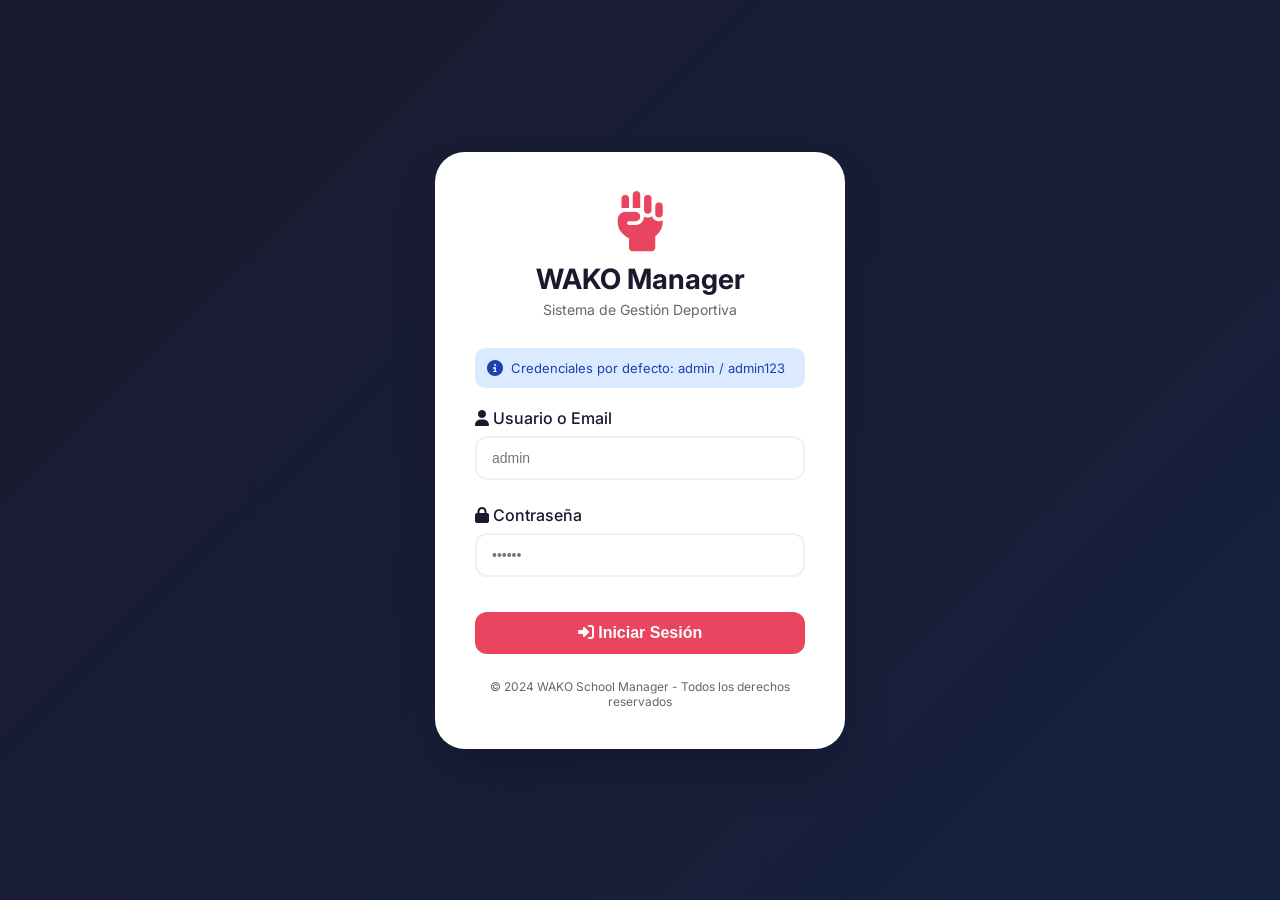
<file: frontend/horarios.html>
<!DOCTYPE html>
<html lang="es">
<head>
    <meta charset="UTF-8">
    <meta name="viewport" content="width=device-width, initial-scale=1.0, user-scalable=yes">
    <title>Horario Semanal - WAKO Manager</title>
    <link rel="stylesheet" href="css/style.css">
    <link href="https://fonts.googleapis.com/css2?family=Inter:wght@300;400;500;600;700;800&display=swap" rel="stylesheet">
    <link rel="stylesheet" href="https://cdnjs.cloudflare.com/ajax/libs/font-awesome/6.4.0/css/all.min.css">
    <style>
        * {
            margin: 0;
            padding: 0;
            box-sizing: border-box;
        }

        body {
            font-family: 'Inter', sans-serif;
            background: #f0f2f5;
            color: #1a1a2e;
        }

        .app-container {
            display: flex;
            min-height: 100vh;
        }

        .sidebar {
            width: 280px;
            background: linear-gradient(135deg, #1a1a2e 0%, #16213e 100%);
            color: white;
            display: flex;
            flex-direction: column;
            position: fixed;
            height: 100vh;
            left: 0;
            top: 0;
            z-index: 100;
        }

        .logo {
            padding: 30px 24px;
            display: flex;
            align-items: center;
            gap: 12px;
            font-size: 22px;
            font-weight: 700;
            border-bottom: 1px solid rgba(255,255,255,0.1);
        }

        .logo i {
            font-size: 28px;
            color: #e94560;
        }

        .nav-menu {
            flex: 1;
            padding: 20px 0;
        }

        .nav-item {
            display: flex;
            align-items: center;
            gap: 12px;
            padding: 14px 24px;
            color: rgba(255,255,255,0.7);
            text-decoration: none;
            transition: all 0.3s;
            margin: 4px 12px;
            border-radius: 12px;
        }

        .nav-item i {
            width: 24px;
            font-size: 18px;
        }

        .nav-item:hover {
            background: rgba(255,255,255,0.1);
            color: white;
        }

        .nav-item.active {
            background: #e94560;
            color: white;
        }

        .sidebar-footer {
            padding: 20px 24px;
            border-top: 1px solid rgba(255,255,255,0.1);
        }

        .user-info {
            display: flex;
            align-items: center;
            gap: 12px;
        }

        .user-info i {
            font-size: 32px;
            color: #e94560;
        }

        .logout-btn {
            width: 100%;
            margin-top: 15px;
            padding: 10px;
            background: rgba(255,255,255,0.1);
            border: none;
            border-radius: 10px;
            color: white;
            cursor: pointer;
            display: flex;
            align-items: center;
            justify-content: center;
            gap: 8px;
        }

        .logout-btn:hover {
            background: #e94560;
        }

        .main-content {
            flex: 1;
            margin-left: 280px;
            padding: 20px 30px;
        }

        .top-bar {
            display: flex;
            justify-content: space-between;
            align-items: center;
            margin-bottom: 25px;
            background: white;
            padding: 20px 30px;
            border-radius: 20px;
            flex-wrap: wrap;
            gap: 15px;
        }

        .page-title h1 {
            font-size: 28px;
            font-weight: 700;
            color: #1a1a2e;
        }

        .page-title p {
            color: #666;
            margin-top: 5px;
        }

        .btn-primary {
            background: #e94560;
            color: white;
            border: none;
            padding: 12px 24px;
            border-radius: 12px;
            font-size: 14px;
            font-weight: 600;
            cursor: pointer;
            display: inline-flex;
            align-items: center;
            gap: 8px;
        }

        .btn-primary:hover {
            background: #c73e56;
            transform: translateY(-2px);
        }

        .tabla-container {
            background: white;
            border-radius: 20px;
            overflow-x: auto;
            box-shadow: 0 2px 10px rgba(0,0,0,0.05);
            margin-top: 10px;
        }

        .horario-semanal {
            width: 100%;
            border-collapse: collapse;
            min-width: 800px;
            font-size: 13px;
        }

        .horario-semanal th,
        .horario-semanal td {
            border: 1px solid #eef2f6;
            padding: 12px 8px;
            vertical-align: top;
        }

        .horario-semanal th {
            background: #f8f9fa;
            font-weight: 600;
            text-align: center;
        }

        .clase-cell {
            cursor: pointer;
            transition: all 0.2s;
        }

        .clase-cell:hover {
            transform: scale(1.02);
        }

        /* Modales */
        .modal {
            display: none;
            position: fixed;
            top: 0;
            left: 0;
            width: 100%;
            height: 100%;
            background: rgba(0,0,0,0.5);
            z-index: 1000;
            justify-content: center;
            align-items: center;
        }

        .modal-content {
            background: white;
            border-radius: 24px;
            width: 90%;
            max-width: 550px;
            max-height: 85vh;
            overflow-y: auto;
        }

        .modal-header {
            padding: 20px 25px;
            border-bottom: 1px solid #eef2f6;
            display: flex;
            justify-content: space-between;
            align-items: center;
            position: sticky;
            top: 0;
            background: white;
        }

        .modal-header h3 {
            font-size: 20px;
            display: flex;
            align-items: center;
            gap: 10px;
        }

        .close-modal {
            background: none;
            border: none;
            font-size: 24px;
            cursor: pointer;
            color: #999;
        }

        .close-modal:hover {
            color: #e94560;
        }

        .modal-body {
            padding: 25px;
        }

        .form-group {
            margin-bottom: 20px;
        }

        .form-group label {
            display: block;
            margin-bottom: 8px;
            font-weight: 500;
        }

        .form-group input, .form-group select {
            width: 100%;
            padding: 10px 15px;
            border: 1px solid #ddd;
            border-radius: 10px;
        }

        .form-row {
            display: grid;
            grid-template-columns: 1fr 1fr;
            gap: 15px;
        }

        .form-actions {
            display: flex;
            gap: 10px;
            justify-content: flex-end;
            margin-top: 20px;
        }

        .btn-secondary {
            background: #f0f2f5;
            border: none;
            padding: 10px 20px;
            border-radius: 8px;
            cursor: pointer;
        }

        .loading, .empty-state {
            text-align: center;
            padding: 60px;
            color: #999;
        }

        @media (max-width: 768px) {
            .sidebar { width: 80px; }
            .sidebar .logo span, .sidebar .nav-item span { display: none; }
            .main-content { margin-left: 80px; padding: 15px; }
            .form-row { grid-template-columns: 1fr; }
        }
    </style>
</head>
<body>
    <div class="app-container">
        <aside class="sidebar">
            <div class="logo">
                <i class="fas fa-fist-raised"></i>
                <span>WAKO Manager</span>
            </div>
            <nav class="nav-menu">
                <a href="index.html" class="nav-item">
                    <i class="fas fa-tachometer-alt"></i>
                    <span>Dashboard</span>
                </a>
                <a href="alumnos.html" class="nav-item">
                    <i class="fas fa-users"></i>
                    <span>Alumnos</span>
                </a>
                <a href="maestros.html" class="nav-item">
                    <i class="fas fa-chalkboard-user"></i>
                    <span>Maestros</span>
                </a>
                <a href="horarios.html" class="nav-item active">
                    <i class="fas fa-calendar-alt"></i>
                    <span>Horarios</span>
                </a>
                <a href="eventos.html" class="nav-item">
                    <i class="fas fa-trophy"></i>
                    <span>Eventos</span>
                </a>
                <a href="reportes.html" class="nav-item">
                    <i class="fas fa-chart-line"></i>
                    <span>Reportes</span>
                </a>
            </nav>
            <div class="sidebar-footer">
                <div class="user-info">
                    <i class="fas fa-user-circle"></i>
                    <div>
                        <span class="user-name">Cargando...</span><br>
                        <small class="user-role"></small>
                    </div>
                </div>
                <button id="logoutBtn" class="logout-btn">
                    <i class="fas fa-sign-out-alt"></i> Cerrar Sesión
                </button>
            </div>
        </aside>

        <main class="main-content">
            <header class="top-bar">
                <div class="page-title">
                    <h1><i class="fas fa-calendar-alt"></i> Horario Semanal</h1>
                    <p>Vista completa de todas las clases</p>
                </div>
                <div>
                    <button class="btn-primary" onclick="abrirModalNuevoHorario()">
                        <i class="fas fa-plus"></i> Nueva Clase
                    </button>
                    <button class="btn-primary" onclick="cargarHorarioSemanal()" style="background:#3b82f6; margin-left:10px;">
                        <i class="fas fa-sync-alt"></i> Actualizar
                    </button>
                </div>
            </header>

            <div class="tabla-container" id="tablaContainer">
                <div class="loading">Cargando horario...</div>
            </div>
        </main>
    </div>

    <!-- Modal Detalle de Clase -->
    <div id="modalClase" class="modal">
        <div class="modal-content">
            <div class="modal-header">
                <h3 id="modalTitulo"><i class="fas fa-info-circle"></i> Detalle de Clase</h3>
                <button class="close-modal" onclick="cerrarModalClase()">&times;</button>
            </div>
            <div class="modal-body" id="modalBody">
                <!-- Contenido dinámico -->
            </div>
        </div>
    </div>

    <!-- Modal Nueva Clase -->
    <div id="modalNuevoHorario" class="modal">
        <div class="modal-content">
            <div class="modal-header">
                <h3><i class="fas fa-calendar-plus"></i> Nueva Clase</h3>
                <button class="close-modal" onclick="cerrarModalNuevoHorario()">&times;</button>
            </div>
            <div class="modal-body">
                <form id="formNuevoHorario">
                    <div class="form-group">
                        <label>Nombre *</label>
                        <input type="text" id="new_nombre" required>
                    </div>
                    <div class="form-row">
                        <div class="form-group">
                            <label>Tipo</label>
                            <select id="new_tipo">
                                <option value="Kick Light">Kick Light</option>
                                <option value="Point Fighting">Point Fighting</option>
                                <option value="K1">K1</option>
                                <option value="Acondicionamiento">Acondicionamiento</option>
                                <option value="Infantil">Infantil</option>
                            </select>
                        </div>
                        <div class="form-group">
                            <label>Nivel</label>
                            <select id="new_nivel">
                                <option value="Principiantes">Principiantes</option>
                                <option value="Intermedios">Intermedios</option>
                                <option value="Avanzados">Avanzados</option>
                                <option value="Mixto">Mixto</option>
                            </select>
                        </div>
                    </div>
                    <div class="form-row">
                        <div class="form-group">
                            <label>Día</label>
                            <select id="new_dia">
                                <option value="0">Lunes</option><option value="1">Martes</option>
                                <option value="2">Miércoles</option><option value="3">Jueves</option>
                                <option value="4">Viernes</option><option value="5">Sábado</option>
                                <option value="6">Domingo</option>
                            </select>
                        </div>
                        <div class="form-group">
                            <label>Salón</label>
                            <input type="text" id="new_salon" value="Principal">
                        </div>
                    </div>
                    <div class="form-row">
                        <div class="form-group">
                            <label>Hora Inicio</label>
                            <input type="time" id="new_hora_inicio" required>
                        </div>
                        <div class="form-group">
                            <label>Hora Fin</label>
                            <input type="time" id="new_hora_fin" required>
                        </div>
                    </div>
                    <div class="form-row">
                        <div class="form-group">
                            <label>Capacidad</label>
                            <input type="number" id="new_capacidad" value="20">
                        </div>
                        <div class="form-group">
                            <label>Profesor</label>
                            <select id="new_maestro">
                                <option value="">Seleccionar</option>
                            </select>
                        </div>
                    </div>
                    <div class="checkbox-group" style="margin:15px 0;">
                        <label>
                            <input type="checkbox" id="new_activo" checked> Activa
                        </label>
                    </div>
                    <div class="form-actions">
                        <button type="button" class="btn-secondary" onclick="cerrarModalNuevoHorario()">Cancelar</button>
                        <button type="submit" class="btn-primary">Crear</button>
                    </div>
                </form>
            </div>
        </div>
    </div>

    <!-- Modal Editar Clase -->
    <div id="modalEditarHorario" class="modal">
        <div class="modal-content">
            <div class="modal-header">
                <h3><i class="fas fa-edit"></i> Editar Clase</h3>
                <button class="close-modal" onclick="cerrarModalEditarHorario()">&times;</button>
            </div>
            <div class="modal-body">
                <form id="formEditarHorario">
                    <input type="hidden" id="edit_id">
                    <div class="form-group">
                        <label>Nombre *</label>
                        <input type="text" id="edit_nombre" required>
                    </div>
                    <div class="form-row">
                        <div class="form-group">
                            <label>Tipo</label>
                            <select id="edit_tipo">
                                <option value="Kick Light">Kick Light</option>
                                <option value="Point Fighting">Point Fighting</option>
                                <option value="K1">K1</option>
                                <option value="Acondicionamiento">Acondicionamiento</option>
                                <option value="Infantil">Infantil</option>
                            </select>
                        </div>
                        <div class="form-group">
                            <label>Nivel</label>
                            <select id="edit_nivel">
                                <option value="Principiantes">Principiantes</option>
                                <option value="Intermedios">Intermedios</option>
                                <option value="Avanzados">Avanzados</option>
                                <option value="Mixto">Mixto</option>
                            </select>
                        </div>
                    </div>
                    <div class="form-row">
                        <div class="form-group">
                            <label>Día</label>
                            <select id="edit_dia">
                                <option value="0">Lunes</option><option value="1">Martes</option>
                                <option value="2">Miércoles</option><option value="3">Jueves</option>
                                <option value="4">Viernes</option><option value="5">Sábado</option>
                                <option value="6">Domingo</option>
                            </select>
                        </div>
                        <div class="form-group">
                            <label>Salón</label>
                            <input type="text" id="edit_salon">
                        </div>
                    </div>
                    <div class="form-row">
                        <div class="form-group">
                            <label>Hora Inicio</label>
                            <input type="time" id="edit_hora_inicio" required>
                        </div>
                        <div class="form-group">
                            <label>Hora Fin</label>
                            <input type="time" id="edit_hora_fin" required>
                        </div>
                    </div>
                    <div class="form-row">
                        <div class="form-group">
                            <label>Capacidad</label>
                            <input type="number" id="edit_capacidad" value="20">
                        </div>
                        <div class="form-group">
                            <label>Profesor</label>
                            <select id="edit_maestro">
                                <option value="">Seleccionar</option>
                            </select>
                        </div>
                    </div>
                    <div class="checkbox-group" style="margin:15px 0;">
                        <label>
                            <input type="checkbox" id="edit_activo"> Activa
                        </label>
                    </div>
                    <div class="form-actions">
                        <button type="button" class="btn-secondary" onclick="cerrarModalEditarHorario()">Cancelar</button>
                        <button type="submit" class="btn-primary">Guardar</button>
                    </div>
                </form>
            </div>
        </div>
    </div>

    <script src="js/auth.js"></script>
    <script src="js/horario_semanal.js"></script>
</body>
</html>
</file>
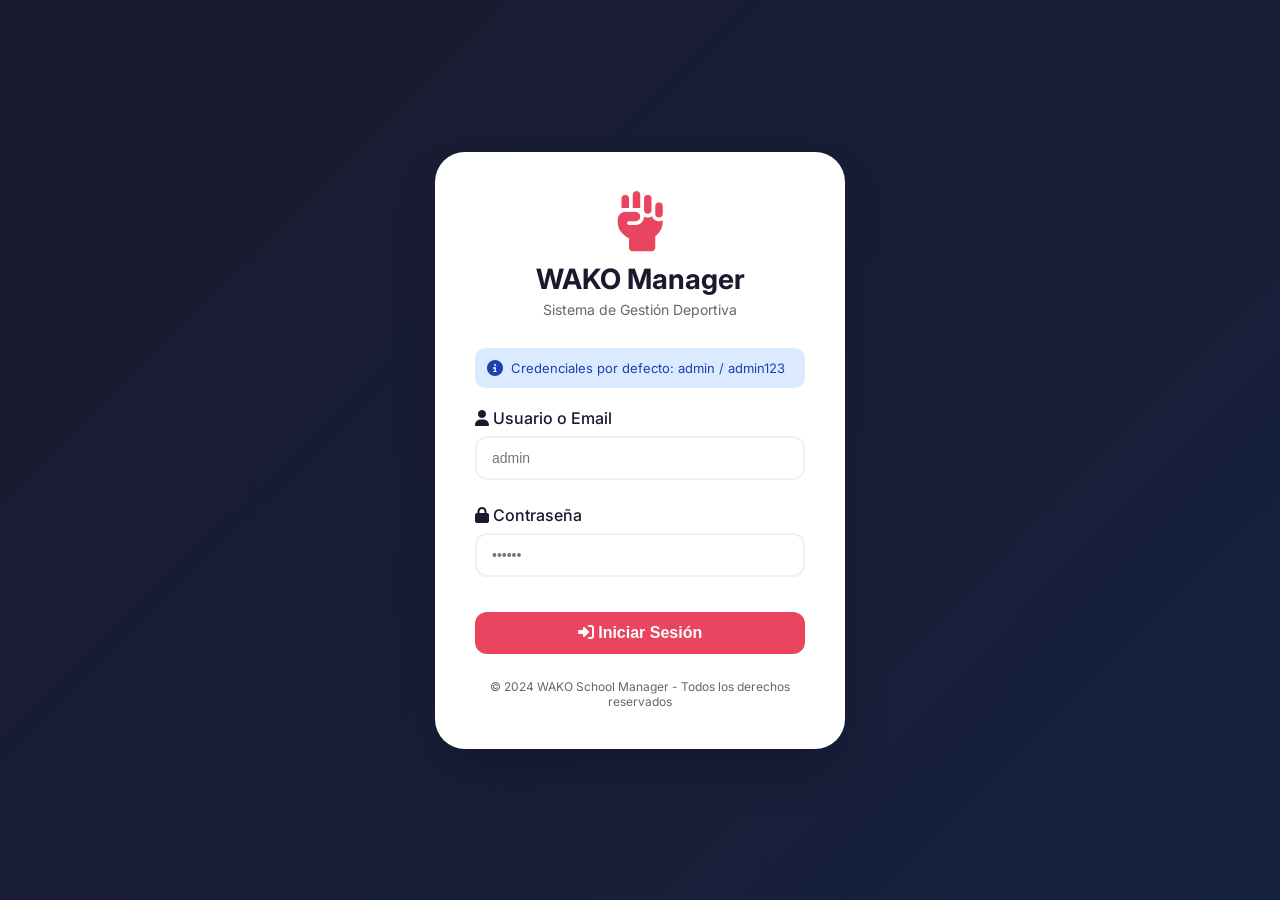
<file: frontend/login.html>
<!DOCTYPE html>
<html lang="es">
<head>
    <meta charset="UTF-8">
    <meta name="viewport" content="width=device-width, initial-scale=1.0">
    <title>Login - WAKO School Manager</title>
    <link href="https://fonts.googleapis.com/css2?family=Inter:wght@300;400;500;600;700;800&display=swap" rel="stylesheet">
    <link rel="stylesheet" href="https://cdnjs.cloudflare.com/ajax/libs/font-awesome/6.4.0/css/all.min.css">
    <style>
        * {
            margin: 0;
            padding: 0;
            box-sizing: border-box;
        }

        body {
            font-family: 'Inter', sans-serif;
            background: linear-gradient(135deg, #1a1a2e 0%, #16213e 100%);
            min-height: 100vh;
            display: flex;
            align-items: center;
            justify-content: center;
        }

        .login-container {
            width: 100%;
            max-width: 450px;
            padding: 20px;
        }

        .login-card {
            background: white;
            border-radius: 30px;
            padding: 40px;
            box-shadow: 0 25px 50px -12px rgba(0,0,0,0.25);
        }

        .logo {
            text-align: center;
            margin-bottom: 30px;
        }

        .logo i {
            font-size: 60px;
            color: #e94560;
        }

        .logo h1 {
            font-size: 28px;
            color: #1a1a2e;
            margin-top: 10px;
        }

        .logo p {
            color: #666;
            font-size: 14px;
            margin-top: 5px;
        }

        .form-group {
            margin-bottom: 25px;
        }

        .form-group label {
            display: block;
            margin-bottom: 8px;
            font-weight: 500;
            color: #1a1a2e;
        }

        .form-group input {
            width: 100%;
            padding: 12px 15px;
            border: 2px solid #eef2f6;
            border-radius: 12px;
            font-size: 14px;
            transition: all 0.3s;
        }

        .form-group input:focus {
            outline: none;
            border-color: #e94560;
        }

        .btn-login {
            width: 100%;
            background: #e94560;
            color: white;
            border: none;
            padding: 12px;
            border-radius: 12px;
            font-size: 16px;
            font-weight: 600;
            cursor: pointer;
            transition: all 0.3s;
            margin-top: 10px;
        }

        .btn-login:hover {
            background: #c73e56;
            transform: translateY(-2px);
        }

        .btn-login:disabled {
            background: #ccc;
            cursor: not-allowed;
            transform: none;
        }

        .error-message {
            background: #fee2e2;
            color: #991b1b;
            padding: 12px;
            border-radius: 10px;
            font-size: 13px;
            margin-bottom: 20px;
            display: none;
            align-items: center;
            gap: 8px;
        }

        .error-message.show {
            display: flex;
        }

        .info-message {
            background: #dbeafe;
            color: #1e40af;
            padding: 12px;
            border-radius: 10px;
            font-size: 13px;
            margin-bottom: 20px;
            display: flex;
            align-items: center;
            gap: 8px;
        }

        .info-message i {
            font-size: 16px;
        }

        .footer {
            text-align: center;
            margin-top: 25px;
            color: #666;
            font-size: 12px;
        }

        .loading-spinner {
            display: inline-block;
            width: 20px;
            height: 20px;
            border: 2px solid white;
            border-top-color: transparent;
            border-radius: 50%;
            animation: spin 0.8s linear infinite;
            margin-right: 8px;
        }

        @keyframes spin {
            to { transform: rotate(360deg); }
        }

        @media (max-width: 480px) {
            .login-card {
                padding: 30px 20px;
            }
        }
    </style>
</head>
<body>
    <div class="login-container">
        <div class="login-card">
            <div class="logo">
                <i class="fas fa-fist-raised"></i>
                <h1>WAKO Manager</h1>
                <p>Sistema de Gestión Deportiva</p>
            </div>

            <div id="errorMessage" class="error-message">
                <i class="fas fa-exclamation-circle"></i>
                <span id="errorText"></span>
            </div>

            <div id="infoMessage" class="info-message">
                <i class="fas fa-info-circle"></i>
                <span>Credenciales por defecto: admin / admin123</span>
            </div>

            <form id="loginForm">
                <div class="form-group">
                    <label><i class="fas fa-user"></i> Usuario o Email</label>
                    <input type="text" id="username" placeholder="admin" required autocomplete="off">
                </div>
                <div class="form-group">
                    <label><i class="fas fa-lock"></i> Contraseña</label>
                    <input type="password" id="password" placeholder="••••••" required>
                </div>
                <button type="submit" id="loginBtn" class="btn-login">
                    <i class="fas fa-sign-in-alt"></i> Iniciar Sesión
                </button>
            </form>

            <div class="footer">
                <p>© 2024 WAKO School Manager - Todos los derechos reservados</p>
            </div>
        </div>
    </div>

    <script>
        const API_URL = 'http://localhost:8000/api/v1';

        document.getElementById('loginForm').addEventListener('submit', async (e) => {
            e.preventDefault();
            
            const username = document.getElementById('username').value;
            const password = document.getElementById('password').value;
            const btn = document.getElementById('loginBtn');
            const errorDiv = document.getElementById('errorMessage');
            
            // Mostrar loading
            btn.disabled = true;
            btn.innerHTML = '<span class="loading-spinner"></span> Iniciando sesión...';
            errorDiv.classList.remove('show');
            
            try {
                const response = await fetch(`${API_URL}/auth/login`, {
                    method: 'POST',
                    headers: { 'Content-Type': 'application/json' },
                    body: JSON.stringify({ username, password })
                });
                
                const data = await response.json();
                
                if (!response.ok) {
                    throw new Error(data.detail || 'Error al iniciar sesión');
                }
                
                // Guardar token y datos del usuario
                localStorage.setItem('access_token', data.access_token);
                localStorage.setItem('usuario', JSON.stringify(data.usuario));
                
                // Redirigir al dashboard
                window.location.href = 'index.html';
                
            } catch (error) {
                errorDiv.querySelector('#errorText').innerText = error.message;
                errorDiv.classList.add('show');
                btn.disabled = false;
                btn.innerHTML = '<i class="fas fa-sign-in-alt"></i> Iniciar Sesión';
            }
        });

        // Si ya está logueado, redirigir al dashboard
        if (localStorage.getItem('access_token')) {
            window.location.href = 'index.html';
        }
    </script>
</body>
</html>
</file>
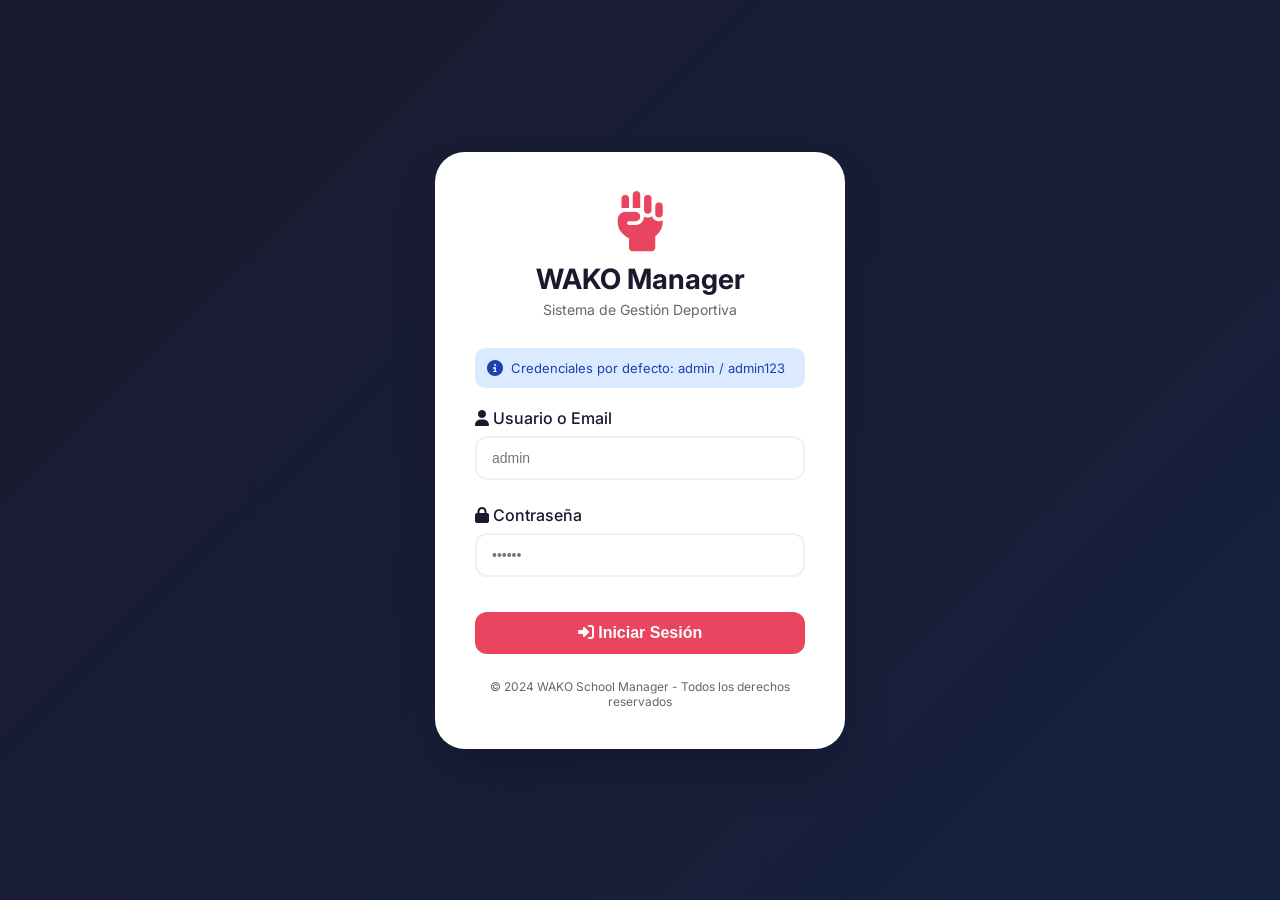
<file: frontend/maestros.html>
<!DOCTYPE html>
<html lang="es">
<head>
    <meta charset="UTF-8">
    <meta name="viewport" content="width=device-width, initial-scale=1.0">
    <title>Gestión de Maestros - WAKO Manager</title>
    <link rel="stylesheet" href="css/style.css">
    <link href="https://fonts.googleapis.com/css2?family=Inter:wght@300;400;500;600;700;800&display=swap" rel="stylesheet">
    <link rel="stylesheet" href="https://cdnjs.cloudflare.com/ajax/libs/font-awesome/6.4.0/css/all.min.css">
    <style>
        * {
            margin: 0;
            padding: 0;
            box-sizing: border-box;
        }

        body {
            font-family: 'Inter', sans-serif;
            background: #f0f2f5;
            color: #1a1a2e;
        }

        .app-container {
            display: flex;
            min-height: 100vh;
        }

        /* Sidebar */
        .sidebar {
            width: 280px;
            background: linear-gradient(135deg, #1a1a2e 0%, #16213e 100%);
            color: white;
            display: flex;
            flex-direction: column;
            position: fixed;
            height: 100vh;
            left: 0;
            top: 0;
            box-shadow: 2px 0 20px rgba(0,0,0,0.1);
        }

        .logo {
            padding: 30px 24px;
            display: flex;
            align-items: center;
            gap: 12px;
            font-size: 22px;
            font-weight: 700;
            border-bottom: 1px solid rgba(255,255,255,0.1);
        }

        .logo i {
            font-size: 28px;
            color: #e94560;
        }

        .nav-menu {
            flex: 1;
            padding: 20px 0;
        }

        .nav-item {
            display: flex;
            align-items: center;
            gap: 12px;
            padding: 14px 24px;
            color: rgba(255,255,255,0.7);
            text-decoration: none;
            transition: all 0.3s;
            margin: 4px 12px;
            border-radius: 12px;
        }

        .nav-item i {
            width: 24px;
            font-size: 18px;
        }

        .nav-item:hover {
            background: rgba(255,255,255,0.1);
            color: white;
        }

        .nav-item.active {
            background: #e94560;
            color: white;
            box-shadow: 0 4px 15px rgba(233,69,96,0.3);
        }

        .sidebar-footer {
            padding: 20px 24px;
            border-top: 1px solid rgba(255,255,255,0.1);
        }

        .user-info {
            display: flex;
            align-items: center;
            gap: 12px;
        }

        .user-info i {
            font-size: 32px;
            color: #e94560;
        }

        .logout-btn {
            width: 100%;
            margin-top: 15px;
            padding: 10px;
            background: rgba(255,255,255,0.1);
            border: none;
            border-radius: 10px;
            color: white;
            cursor: pointer;
            display: flex;
            align-items: center;
            justify-content: center;
            gap: 8px;
            transition: all 0.3s;
        }

        .logout-btn:hover {
            background: #e94560;
        }

        /* Main Content */
        .main-content {
            flex: 1;
            margin-left: 280px;
            padding: 20px 30px;
        }

        /* Top Bar */
        .top-bar {
            display: flex;
            justify-content: space-between;
            align-items: center;
            margin-bottom: 30px;
            background: white;
            padding: 20px 30px;
            border-radius: 20px;
            box-shadow: 0 2px 10px rgba(0,0,0,0.05);
        }

        .page-title h1 {
            font-size: 28px;
            font-weight: 700;
            color: #1a1a2e;
        }

        .page-title p {
            color: #666;
            margin-top: 5px;
        }

        /* Maestros Header */
        .maestros-header {
            display: flex;
            justify-content: space-between;
            align-items: center;
            margin-bottom: 25px;
            flex-wrap: wrap;
            gap: 15px;
        }

        .filtros {
            display: flex;
            gap: 15px;
        }

        .filtros input {
            width: 250px;
            padding: 10px 15px;
            border: 1px solid #ddd;
            border-radius: 10px;
            font-size: 14px;
        }

        .btn-primary {
            background: #e94560;
            color: white;
            border: none;
            padding: 12px 24px;
            border-radius: 12px;
            font-size: 14px;
            font-weight: 600;
            cursor: pointer;
            display: inline-flex;
            align-items: center;
            gap: 8px;
            transition: all 0.3s;
        }

        .btn-primary:hover {
            background: #c73e56;
            transform: translateY(-2px);
        }

        /* Grid de Maestros */
        .grid-maestros {
            display: grid;
            grid-template-columns: repeat(auto-fill, minmax(380px, 1fr));
            gap: 20px;
        }

        .maestro-card {
            background: white;
            border-radius: 20px;
            padding: 20px;
            box-shadow: 0 2px 10px rgba(0,0,0,0.05);
            transition: all 0.3s;
        }

        .maestro-card:hover {
            transform: translateY(-5px);
            box-shadow: 0 8px 25px rgba(0,0,0,0.1);
        }

        .maestro-header {
            display: flex;
            align-items: center;
            gap: 15px;
            margin-bottom: 15px;
        }

        .maestro-avatar {
            width: 60px;
            height: 60px;
            background: linear-gradient(135deg, #e94560, #c73e56);
            border-radius: 50%;
            display: flex;
            align-items: center;
            justify-content: center;
            color: white;
            font-size: 24px;
        }

        .maestro-info h3 {
            font-size: 18px;
            margin-bottom: 5px;
        }

        .maestro-info p {
            color: #666;
            font-size: 13px;
        }

        .badge {
            padding: 4px 10px;
            border-radius: 20px;
            font-size: 12px;
            font-weight: 600;
            display: inline-block;
        }

        .badge.activo {
            background: #d1fae5;
            color: #065f46;
        }

        .badge.inactivo {
            background: #fee2e2;
            color: #991b1b;
        }

        .maestro-details {
            margin: 15px 0;
            padding: 15px 0;
            border-top: 1px solid #eef2f6;
            border-bottom: 1px solid #eef2f6;
        }

        .detail-item {
            display: flex;
            justify-content: space-between;
            margin-bottom: 8px;
            font-size: 13px;
        }

        .detail-item span:first-child {
            color: #666;
        }

        .detail-item span:last-child {
            font-weight: 500;
        }

        .maestro-actions {
            display: flex;
            gap: 8px;
            margin-top: 15px;
            flex-wrap: wrap;
        }

        .btn-edit {
            background: #3b82f6;
            color: white;
            border: none;
            padding: 8px 12px;
            border-radius: 8px;
            cursor: pointer;
            font-size: 13px;
            display: inline-flex;
            align-items: center;
            gap: 5px;
            flex: 1;
            justify-content: center;
        }

        .btn-edit:hover {
            background: #2563eb;
        }

        .btn-horarios {
            background: #e94560;
            color: white;
            border: none;
            padding: 8px 12px;
            border-radius: 8px;
            cursor: pointer;
            font-size: 13px;
            display: inline-flex;
            align-items: center;
            gap: 5px;
            flex: 1;
            justify-content: center;
        }

        .btn-horarios:hover {
            background: #c73e56;
        }

        .btn-toggle {
            border: none;
            padding: 8px 12px;
            border-radius: 8px;
            cursor: pointer;
            font-size: 13px;
            display: inline-flex;
            align-items: center;
            gap: 5px;
            flex: 1;
            justify-content: center;
        }

        .btn-toggle.btn-danger {
            background: #ef4444;
            color: white;
        }

        .btn-toggle.btn-danger:hover {
            background: #dc2626;
        }

        .btn-toggle.btn-success {
            background: #10b981;
            color: white;
        }

        .btn-toggle.btn-success:hover {
            background: #059669;
        }

        .empty-state {
            text-align: center;
            padding: 60px;
            color: #999;
        }

        .empty-state i {
            font-size: 48px;
            margin-bottom: 15px;
            color: #ddd;
        }

        /* Modal */
        .modal {
            display: none;
            position: fixed;
            top: 0;
            left: 0;
            width: 100%;
            height: 100%;
            background: rgba(0,0,0,0.5);
            z-index: 1000;
            justify-content: center;
            align-items: center;
        }

        .modal-content {
            background: white;
            border-radius: 20px;
            width: 90%;
            max-width: 700px;
            max-height: 85vh;
            overflow-y: auto;
        }

        .modal-header {
            padding: 20px 25px;
            border-bottom: 1px solid #eef2f6;
            display: flex;
            justify-content: space-between;
            align-items: center;
            position: sticky;
            top: 0;
            background: white;
        }

        .modal-header h3 {
            font-size: 20px;
            display: flex;
            align-items: center;
            gap: 10px;
        }

        .modal-header h3 i {
            color: #e94560;
        }

        .modal-body {
            padding: 25px;
        }

        .form-row {
            display: grid;
            grid-template-columns: 1fr 1fr;
            gap: 15px;
            margin-bottom: 15px;
        }

        .form-group {
            margin-bottom: 0;
        }

        .form-group label {
            display: block;
            margin-bottom: 8px;
            font-weight: 500;
            color: #1a1a2e;
            font-size: 13px;
        }

        .form-group input,
        .form-group select {
            width: 100%;
            padding: 10px 12px;
            border: 1px solid #ddd;
            border-radius: 8px;
            font-size: 14px;
            transition: all 0.3s;
        }

        .form-group input:focus,
        .form-group select:focus {
            outline: none;
            border-color: #e94560;
            box-shadow: 0 0 0 2px rgba(233,69,96,0.1);
        }

        .checkbox-group {
            display: flex;
            align-items: center;
            gap: 15px;
            margin-top: 8px;
        }

        .checkbox-group label {
            display: flex;
            align-items: center;
            gap: 8px;
            font-weight: normal;
            cursor: pointer;
        }

        .checkbox-group input {
            width: auto;
            margin: 0;
        }

        .close-modal {
            background: none;
            border: none;
            font-size: 24px;
            cursor: pointer;
            color: #999;
            transition: all 0.3s;
        }

        .close-modal:hover {
            color: #e94560;
        }

        .form-actions {
            display: flex;
            gap: 10px;
            justify-content: flex-end;
            margin-top: 20px;
            padding-top: 20px;
            border-top: 1px solid #eef2f6;
        }

        .btn-secondary {
            background: #f0f2f5;
            color: #1a1a2e;
            border: none;
            padding: 10px 20px;
            border-radius: 8px;
            cursor: pointer;
            font-size: 14px;
            font-weight: 500;
            transition: all 0.3s;
            display: inline-flex;
            align-items: center;
            gap: 8px;
        }

        .btn-secondary:hover {
            background: #e0e4e8;
        }

        @media (max-width: 768px) {
            .sidebar {
                width: 80px;
            }
            .sidebar .logo span,
            .sidebar .nav-item span {
                display: none;
            }
            .nav-item {
                justify-content: center;
            }
            .main-content {
                margin-left: 80px;
            }
            .form-row {
                grid-template-columns: 1fr;
            }
            .grid-maestros {
                grid-template-columns: 1fr;
            }
            .maestros-header {
                flex-direction: column;
                align-items: stretch;
            }
            .filtros input {
                width: 100%;
            }
        }
    </style>
</head>
<body>
    <div class="app-container">
        <aside class="sidebar">
            <div class="logo">
                <i class="fas fa-fist-raised"></i>
                <span>WAKO Manager</span>
            </div>
            <nav class="nav-menu">
                <a href="index.html" class="nav-item">
                    <i class="fas fa-tachometer-alt"></i>
                    <span>Dashboard</span>
                </a>
                <a href="alumnos.html" class="nav-item">
                    <i class="fas fa-users"></i>
                    <span>Alumnos</span>
                </a>
                <a href="maestros.html" class="nav-item active">
                    <i class="fas fa-chalkboard-user"></i>
                    <span>Maestros</span>
                </a>
                <a href="horarios.html" class="nav-item">
                    <i class="fas fa-calendar-alt"></i>
                    <span>Horarios</span>
                </a>
                <a href="eventos.html" class="nav-item">
                    <i class="fas fa-trophy"></i>
                    <span>Eventos</span>
                </a>
                <a href="reportes.html" class="nav-item">
                    <i class="fas fa-chart-line"></i>
                    <span>Reportes</span>
                </a>
            </nav>
            <div class="sidebar-footer">
                <div class="user-info">
                    <i class="fas fa-user-circle"></i>
                    <div>
                        <span class="user-name">Cargando...</span><br>
                        <small class="user-role"></small>
                    </div>
                </div>
                <button id="logoutBtn" class="logout-btn">
                    <i class="fas fa-sign-out-alt"></i> Cerrar Sesión
                </button>
            </div>
        </aside>

        <main class="main-content">
            <header class="top-bar">
                <div class="page-title">
                    <h1>Gestión de Maestros</h1>
                    <p>Administra tus instructores</p>
                </div>
            </header>

            <div class="maestros-header">
                <div class="filtros">
                    <input type="text" id="searchInput" placeholder="🔍 Buscar por nombre o especialidad..." onkeyup="cargarMaestros()">
                </div>
                <button class="btn-primary" onclick="abrirModalNuevoMaestro()">
                    <i class="fas fa-plus"></i> Nuevo Maestro
                </button>
            </div>

            <div id="maestrosGrid" class="grid-maestros">
                <div class="loading" style="text-align: center; padding: 40px;">Cargando maestros...</div>
            </div>
        </main>
    </div>

    <!-- Modal Nuevo Maestro -->
    <div id="modalNuevoMaestro" class="modal">
        <div class="modal-content">
            <div class="modal-header">
                <h3><i class="fas fa-user-plus"></i> Registrar Nuevo Maestro</h3>
                <button class="close-modal" onclick="cerrarModalNuevoMaestro()">&times;</button>
            </div>
            <div class="modal-body">
                <form id="formNuevoMaestro">
                    <div class="form-row">
                        <div class="form-group">
                            <label>Nombre *</label>
                            <input type="text" id="new_nombre" required placeholder="Ej: Carlos">
                        </div>
                        <div class="form-group">
                            <label>Apellidos *</label>
                            <input type="text" id="new_apellidos" required placeholder="Ej: Rodríguez García">
                        </div>
                    </div>
                    <div class="form-row">
                        <div class="form-group">
                            <label>Sexo</label>
                            <select id="new_sexo">
                                <option value="M">Masculino</option>
                                <option value="F">Femenino</option>
                                <option value="Otro">Otro</option>
                            </select>
                        </div>
                        <div class="form-group">
                            <label>Fecha Nacimiento</label>
                            <input type="date" id="new_fecha_nacimiento">
                        </div>
                    </div>
                    <div class="form-row">
                        <div class="form-group">
                            <label>Email *</label>
                            <input type="email" id="new_email" required placeholder="carlos@ejemplo.com">
                        </div>
                        <div class="form-group">
                            <label>Teléfono *</label>
                            <input type="tel" id="new_telefono" required placeholder="5512345678" maxlength="15">
                        </div>
                    </div>
                    <div class="form-row">
                        <div class="form-group">
                            <label>Teléfono Emergencia</label>
                            <input type="tel" id="new_telefono_emergencia" placeholder="5512345679" maxlength="15">
                        </div>
                        <div class="form-group">
                            <label>Especialidad</label>
                            <select id="new_especialidad">
                                <option value="Kick Light">Kick Light</option>
                                <option value="Point Fighting">Point Fighting</option>
                                <option value="K1">K1</option>
                                <option value="Full Contact">Full Contact</option>
                                <option value="Acondicionamiento">Acondicionamiento</option>
                            </select>
                        </div>
                    </div>
                    <div class="form-row">
                        <div class="form-group">
                            <label>Grado / Cinturón</label>
                            <input type="text" id="new_grado" placeholder="Ej: Cinturón Negro 3er Dan">
                        </div>
                        <div class="form-group">
                            <label>Años de Experiencia</label>
                            <input type="number" id="new_anos_experiencia" value="0" min="0" max="50">
                        </div>
                    </div>
                    <div class="form-row">
                        <div class="form-group">
                            <label>Calle</label>
                            <input type="text" id="new_calle" placeholder="Av. Principal">
                        </div>
                        <div class="form-group">
                            <label>Número</label>
                            <input type="text" id="new_numero" placeholder="123">
                        </div>
                    </div>
                    <div class="form-row">
                        <div class="form-group">
                            <label>Colonia</label>
                            <input type="text" id="new_colonia" placeholder="Centro">
                        </div>
                        <div class="form-group">
                            <label>Ciudad</label>
                            <input type="text" id="new_ciudad" placeholder="Ciudad de México">
                        </div>
                    </div>
                    <div class="form-row">
                        <div class="form-group">
                            <label>Código Postal</label>
                            <input type="text" id="new_codigo_postal" maxlength="5" placeholder="12345">
                        </div>
                        <div class="checkbox-group" style="margin-top: 28px;">
                            <label>
                                <input type="checkbox" id="new_activo" checked> Maestro Activo
                            </label>
                        </div>
                    </div>
                    <div class="form-actions">
                        <button type="button" class="btn-secondary" onclick="cerrarModalNuevoMaestro()">
                            <i class="fas fa-times"></i> Cancelar
                        </button>
                        <button type="submit" class="btn-primary">
                            <i class="fas fa-save"></i> Registrar Maestro
                        </button>
                    </div>
                </form>
            </div>
        </div>
    </div>

    <!-- Modal Editar Maestro -->
    <div id="modalEditarMaestro" class="modal">
        <div class="modal-content">
            <div class="modal-header">
                <h3><i class="fas fa-edit"></i> Editar Maestro</h3>
                <button class="close-modal" onclick="cerrarModalEditarMaestro()">&times;</button>
            </div>
            <div class="modal-body">
                <form id="formEditarMaestro">
                    <input type="hidden" id="edit_id">
                    <div class="form-row">
                        <div class="form-group">
                            <label>Nombre *</label>
                            <input type="text" id="edit_nombre" required>
                        </div>
                        <div class="form-group">
                            <label>Apellidos *</label>
                            <input type="text" id="edit_apellidos" required>
                        </div>
                    </div>
                    <div class="form-row">
                        <div class="form-group">
                            <label>Sexo</label>
                            <select id="edit_sexo">
                                <option value="M">Masculino</option>
                                <option value="F">Femenino</option>
                                <option value="Otro">Otro</option>
                            </select>
                        </div>
                        <div class="form-group">
                            <label>Fecha Nacimiento</label>
                            <input type="date" id="edit_fecha_nacimiento">
                        </div>
                    </div>
                    <div class="form-row">
                        <div class="form-group">
                            <label>Email *</label>
                            <input type="email" id="edit_email" required>
                        </div>
                        <div class="form-group">
                            <label>Teléfono *</label>
                            <input type="tel" id="edit_telefono" required maxlength="15">
                        </div>
                    </div>
                    <div class="form-row">
                        <div class="form-group">
                            <label>Teléfono Emergencia</label>
                            <input type="tel" id="edit_telefono_emergencia" maxlength="15">
                        </div>
                        <div class="form-group">
                            <label>Especialidad</label>
                            <select id="edit_especialidad">
                                <option value="Kick Light">Kick Light</option>
                                <option value="Point Fighting">Point Fighting</option>
                                <option value="K1">K1</option>
                                <option value="Full Contact">Full Contact</option>
                                <option value="Acondicionamiento">Acondicionamiento</option>
                            </select>
                        </div>
                    </div>
                    <div class="form-row">
                        <div class="form-group">
                            <label>Grado / Cinturón</label>
                            <input type="text" id="edit_grado">
                        </div>
                        <div class="form-group">
                            <label>Años de Experiencia</label>
                            <input type="number" id="edit_anos_experiencia" min="0" max="50">
                        </div>
                    </div>
                    <div class="form-row">
                        <div class="form-group">
                            <label>Calle</label>
                            <input type="text" id="edit_calle">
                        </div>
                        <div class="form-group">
                            <label>Número</label>
                            <input type="text" id="edit_numero">
                        </div>
                    </div>
                    <div class="form-row">
                        <div class="form-group">
                            <label>Colonia</label>
                            <input type="text" id="edit_colonia">
                        </div>
                        <div class="form-group">
                            <label>Ciudad</label>
                            <input type="text" id="edit_ciudad">
                        </div>
                    </div>
                    <div class="form-row">
                        <div class="form-group">
                            <label>Código Postal</label>
                            <input type="text" id="edit_codigo_postal" maxlength="5">
                        </div>
                        <div class="checkbox-group" style="margin-top: 28px;">
                            <label>
                                <input type="checkbox" id="edit_activo"> Maestro Activo
                            </label>
                        </div>
                    </div>
                    <div class="form-actions">
                        <button type="button" class="btn-secondary" onclick="cerrarModalEditarMaestro()">
                            <i class="fas fa-times"></i> Cancelar
                        </button>
                        <button type="submit" class="btn-primary">
                            <i class="fas fa-save"></i> Guardar Cambios
                        </button>
                    </div>
                </form>
            </div>
        </div>
    </div>

    <script src="js/api.js"></script>
    <script src="js/auth.js"></script>
    <script src="js/maestros.js"></script>
</body>
</html>
</file>
<file: frontend/css/style.css>
/* frontend/css/style.css */
* {
    margin: 0;
    padding: 0;
    box-sizing: border-box;
}

body {
    font-family: 'Inter', sans-serif;
    background: #f0f2f5;
    color: #1a1a2e;
}

/* App Container */
.app-container {
    display: flex;
    min-height: 100vh;
}

/* Sidebar */
.sidebar {
    width: 280px;
    background: linear-gradient(135deg, #1a1a2e 0%, #16213e 100%);
    color: white;
    display: flex;
    flex-direction: column;
    position: fixed;
    height: 100vh;
    left: 0;
    top: 0;
    box-shadow: 2px 0 20px rgba(0,0,0,0.1);
}

.logo {
    padding: 30px 24px;
    display: flex;
    align-items: center;
    gap: 12px;
    font-size: 22px;
    font-weight: 700;
    border-bottom: 1px solid rgba(255,255,255,0.1);
}

.logo i {
    font-size: 28px;
    color: #e94560;
}

.nav-menu {
    flex: 1;
    padding: 20px 0;
}

.nav-item {
    display: flex;
    align-items: center;
    gap: 12px;
    padding: 14px 24px;
    color: rgba(255,255,255,0.7);
    text-decoration: none;
    transition: all 0.3s;
    margin: 4px 12px;
    border-radius: 12px;
}

.nav-item i {
    width: 24px;
    font-size: 18px;
}

.nav-item:hover {
    background: rgba(255,255,255,0.1);
    color: white;
}

.nav-item.active {
    background: #e94560;
    color: white;
    box-shadow: 0 4px 15px rgba(233,69,96,0.3);
}

.sidebar-footer {
    padding: 20px 24px;
    border-top: 1px solid rgba(255,255,255,0.1);
}

.user-info {
    display: flex;
    align-items: center;
    gap: 12px;
}

.user-info i {
    font-size: 32px;
    color: #e94560;
}

/* Main Content */
.main-content {
    flex: 1;
    margin-left: 280px;
    padding: 20px 30px;
}

/* Top Bar */
.top-bar {
    display: flex;
    justify-content: space-between;
    align-items: center;
    margin-bottom: 30px;
    background: white;
    padding: 20px 30px;
    border-radius: 20px;
    box-shadow: 0 2px 10px rgba(0,0,0,0.05);
}

.page-title h1 {
    font-size: 28px;
    font-weight: 700;
    color: #1a1a2e;
}

.page-title p {
    color: #666;
    margin-top: 5px;
}

.header-actions {
    display: flex;
    align-items: center;
    gap: 20px;
}

.btn-refresh {
    background: #f0f2f5;
    border: none;
    padding: 10px;
    border-radius: 10px;
    cursor: pointer;
    transition: all 0.3s;
}

.btn-refresh:hover {
    background: #e94560;
    color: white;
}

.btn-editar {
    background: #3b82f6;
    color: white;
    border: none;
    padding: 8px 16px;
    border-radius: 10px;
    cursor: pointer;
    font-size: 13px;
    display: inline-flex;
    align-items: center;
    gap: 5px;
}

.btn-editar:hover {
    background: #2563eb;
}

.btn-eliminar {
    background: #ef4444;
    color: white;
    border: none;
    padding: 8px 12px;
    border-radius: 10px;
    cursor: pointer;
    font-size: 13px;
    display: inline-flex;
    align-items: center;
    gap: 5px;
}

.btn-eliminar:hover {
    background: #dc2626;
}

.date-time {
    font-size: 14px;
    color: #666;
}

/* Stats Grid */
.stats-grid {
    display: grid;
    grid-template-columns: repeat(auto-fit, minmax(250px, 1fr));
    gap: 20px;
    margin-bottom: 30px;
}

.stat-card {
    background: white;
    padding: 25px;
    border-radius: 20px;
    display: flex;
    align-items: center;
    gap: 20px;
    box-shadow: 0 2px 10px rgba(0,0,0,0.05);
    transition: transform 0.3s;
}

.stat-card:hover {
    transform: translateY(-5px);
    box-shadow: 0 8px 25px rgba(0,0,0,0.1);
}

.stat-icon {
    width: 60px;
    height: 60px;
    border-radius: 15px;
    display: flex;
    align-items: center;
    justify-content: center;
    font-size: 28px;
}

.stat-icon.blue {
    background: rgba(59,130,246,0.1);
    color: #3b82f6;
}

.stat-icon.green {
    background: rgba(16,185,129,0.1);
    color: #10b981;
}

.stat-icon.orange {
    background: rgba(245,158,11,0.1);
    color: #f59e0b;
}

.stat-icon.purple {
    background: rgba(139,92,246,0.1);
    color: #8b5cf6;
}

.stat-info h3 {
    font-size: 32px;
    font-weight: 700;
    color: #1a1a2e;
}

.stat-info p {
    color: #666;
    margin-top: 5px;
}

/* Dashboard Grid */
.dashboard-grid {
    display: grid;
    grid-template-columns: repeat(auto-fit, minmax(400px, 1fr));
    gap: 25px;
}

.card {
    background: white;
    border-radius: 20px;
    overflow: hidden;
    box-shadow: 0 2px 10px rgba(0,0,0,0.05);
}

.card.full-width {
    grid-column: 1 / -1;
}

.card-header {
    padding: 20px 25px;
    background: white;
    border-bottom: 1px solid #eef2f6;
    display: flex;
    justify-content: space-between;
    align-items: center;
}

.card-header h3 {
    font-size: 18px;
    font-weight: 600;
    display: flex;
    align-items: center;
    gap: 10px;
}

.card-header h3 i {
    color: #e94560;
}

.card-header a {
    color: #e94560;
    text-decoration: none;
    font-size: 14px;
}

.card-body {
    padding: 20px 25px;
}

/* Alertas */
.alerta-item {
    padding: 15px;
    border-radius: 12px;
    margin-bottom: 12px;
    display: flex;
    align-items: center;
    gap: 15px;
    background: #fef2f2;
    border-left: 4px solid #ef4444;
}

.alerta-item.warning {
    background: #fffbeb;
    border-left-color: #f59e0b;
}

.alerta-item i {
    font-size: 20px;
}

.alerta-item.critical i {
    color: #ef4444;
}

.alerta-item.warning i {
    color: #f59e0b;
}

.alerta-content {
    flex: 1;
}

.alerta-content strong {
    display: block;
    margin-bottom: 5px;
}

.alerta-content p {
    color: #666;
    font-size: 13px;
}

.alerta-fecha {
    font-size: 12px;
    color: #999;
}

/* Eventos */
.evento-item {
    padding: 15px;
    border-bottom: 1px solid #eef2f6;
    display: flex;
    align-items: center;
    gap: 15px;
}

.evento-fecha {
    min-width: 60px;
    text-align: center;
    background: #e94560;
    color: white;
    padding: 8px 12px;
    border-radius: 12px;
}

.evento-fecha .dia {
    font-size: 20px;
    font-weight: 700;
}

.evento-fecha .mes {
    font-size: 11px;
}

.evento-info {
    flex: 1;
}

.evento-info strong {
    display: block;
    margin-bottom: 5px;
}

.evento-info p {
    color: #666;
    font-size: 13px;
}

.evento-info i {
    margin-right: 5px;
    width: 16px;
}

/* Ranking */
.ranking-item {
    display: flex;
    align-items: center;
    gap: 15px;
    padding: 12px;
    border-bottom: 1px solid #eef2f6;
}

.ranking-numero {
    width: 30px;
    height: 30px;
    background: #f0f2f5;
    border-radius: 10px;
    display: flex;
    align-items: center;
    justify-content: center;
    font-weight: 700;
}

.ranking-numero.top-1 {
    background: #ffd700;
    color: #1a1a2e;
}

.ranking-numero.top-2 {
    background: #c0c0c0;
    color: #1a1a2e;
}

.ranking-numero.top-3 {
    background: #cd7f32;
    color: white;
}

.ranking-info {
    flex: 1;
}

.ranking-info strong {
    display: block;
}

.ranking-info p {
    font-size: 12px;
    color: #666;
}

.ranking-valor {
    font-weight: 700;
    color: #e94560;
}

/* Resumen Financiero */
.financeiro-item {
    display: flex;
    justify-content: space-between;
    padding: 12px 0;
    border-bottom: 1px solid #eef2f6;
}

.financeiro-total {
    margin-top: 15px;
    padding-top: 15px;
    display: flex;
    justify-content: space-between;
    font-weight: 700;
    font-size: 18px;
    border-top: 2px solid #e94560;
}

/* Loading */
.loading {
    text-align: center;
    padding: 40px;
    color: #999;
}

.logout-btn {
    width: 100%;
    margin-top: 15px;
    padding: 10px;
    background: rgba(255,255,255,0.1);
    border: none;
    border-radius: 10px;
    color: white;
    cursor: pointer;
    display: flex;
    align-items: center;
    justify-content: center;
    gap: 8px;
    transition: all 0.3s;
}

.logout-btn:hover {
    background: #e94560;
}

.user-role {
    font-size: 10px;
    opacity: 0.7;
}

/* Responsive */
@media (max-width: 768px) {
    .sidebar {
        width: 80px;
    }
    
    .sidebar .logo span,
    .sidebar .nav-item span,
    .sidebar .user-info span {
        display: none;
    }
    
    .nav-item {
        justify-content: center;
    }
    
    .main-content {
        margin-left: 80px;
    }
    
    .stats-grid {
        grid-template-columns: 1fr;
    }
    
    .dashboard-grid {
        grid-template-columns: 1fr;
    }
}

/* Estilos adicionales para maestros */
.btn-edit {
    background: #3b82f6;
    color: white;
    border: none;
    padding: 8px 12px;
    border-radius: 8px;
    cursor: pointer;
    font-size: 13px;
    display: inline-flex;
    align-items: center;
    gap: 5px;
}

.btn-edit:hover {
    background: #2563eb;
}

.btn-horarios {
    background: #e94560;
    color: white;
    border: none;
    padding: 8px 12px;
    border-radius: 8px;
    cursor: pointer;
    font-size: 13px;
    display: inline-flex;
    align-items: center;
    gap: 5px;
}

.btn-horarios:hover {
    background: #c73e56;
}

.btn-toggle {
    border: none;
    padding: 8px 12px;
    border-radius: 8px;
    cursor: pointer;
    font-size: 13px;
    display: inline-flex;
    align-items: center;
    gap: 5px;
}

.btn-toggle.btn-danger {
    background: #ef4444;
    color: white;
}

.btn-toggle.btn-danger:hover {
    background: #dc2626;
}

.btn-toggle.btn-success {
    background: #10b981;
    color: white;
}

.btn-toggle.btn-success:hover {
    background: #059669;
}

.maestro-actions {
    display: flex;
    gap: 8px;
    margin-top: 15px;
    flex-wrap: wrap;
}

.detail-item {
    display: flex;
    justify-content: space-between;
    margin-bottom: 8px;
    font-size: 13px;
}

.detail-item span:first-child {
    color: #666;
}

.detail-item span:last-child {
    font-weight: 500;
}

.empty-state {
    text-align: center;
    padding: 60px;
    color: #999;
}

.empty-state i {
    font-size: 48px;
    margin-bottom: 15px;
    color: #ddd;
}

/* Estilos para formularios dentro de modales */
.form-row {
    display: grid;
    grid-template-columns: 1fr 1fr;
    gap: 15px;
    margin-bottom: 15px;
}

.form-group {
    margin-bottom: 0;
}

.form-group label {
    display: block;
    margin-bottom: 8px;
    font-weight: 500;
    color: #1a1a2e;
    font-size: 13px;
}

.form-group input,
.form-group select {
    width: 100%;
    padding: 10px 12px;
    border: 1px solid #ddd;
    border-radius: 8px;
    font-size: 14px;
    transition: all 0.3s;
}

.form-group input:focus,
.form-group select:focus {
    outline: none;
    border-color: #e94560;
    box-shadow: 0 0 0 2px rgba(233, 69, 96, 0.1);
}

.checkbox-group {
    display: flex;
    align-items: center;
    gap: 15px;
}

.checkbox-group label {
    display: flex;
    align-items: center;
    gap: 8px;
    font-weight: normal;
    cursor: pointer;
}

.checkbox-group input {
    width: auto;
    margin: 0;
}

.form-actions {
    display: flex;
    gap: 10px;
    justify-content: flex-end;
    margin-top: 20px;
    padding-top: 20px;
    border-top: 1px solid #eef2f6;
}

.btn-secondary {
    background: #f0f2f5;
    color: #1a1a2e;
    border: none;
    padding: 10px 20px;
    border-radius: 8px;
    cursor: pointer;
    font-size: 14px;
    font-weight: 500;
    transition: all 0.3s;
    display: inline-flex;
    align-items: center;
    gap: 8px;
}

.btn-secondary:hover {
    background: #e0e4e8;
}

.btn-primary {
    background: #e94560;
    color: white;
    border: none;
    padding: 10px 20px;
    border-radius: 8px;
    cursor: pointer;
    font-size: 14px;
    font-weight: 500;
    transition: all 0.3s;
    display: inline-flex;
    align-items: center;
    gap: 8px;
}

.btn-primary:hover {
    background: #c73e56;
    transform: translateY(-1px);
}
</file>
